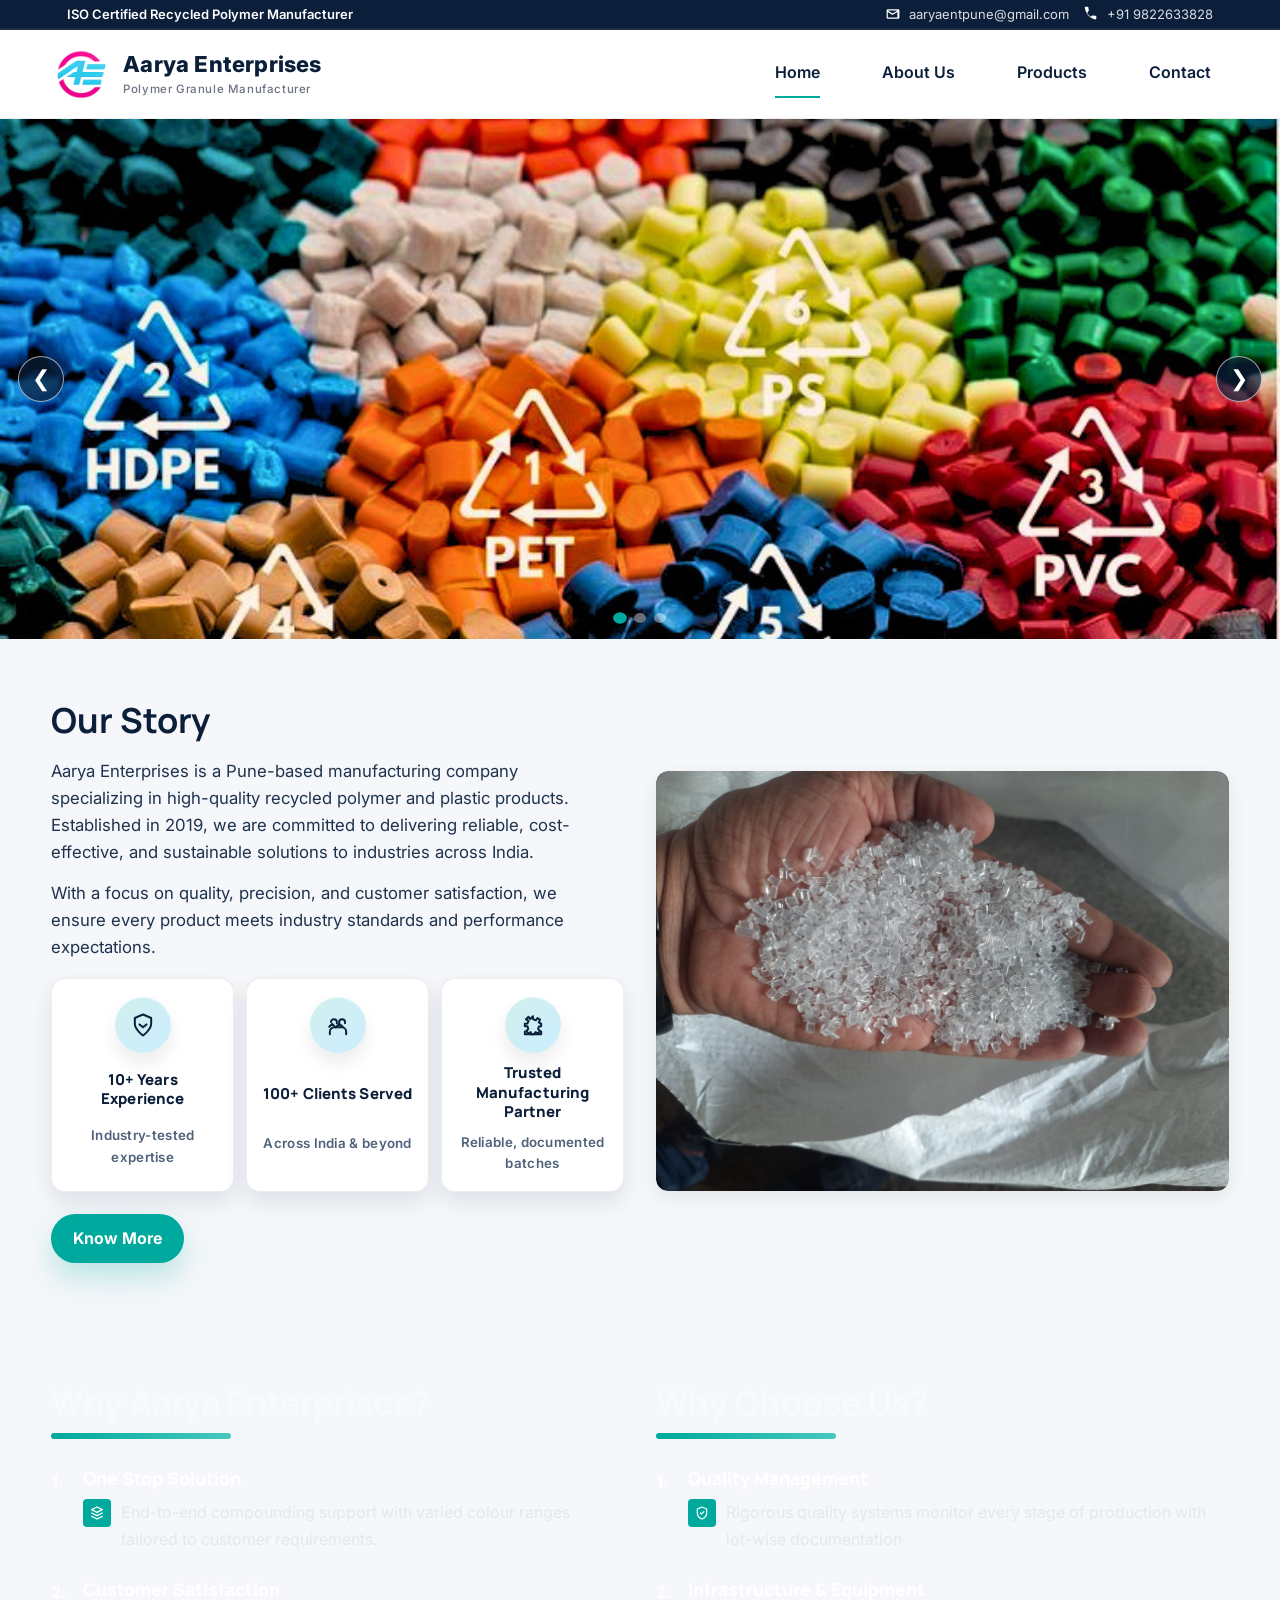
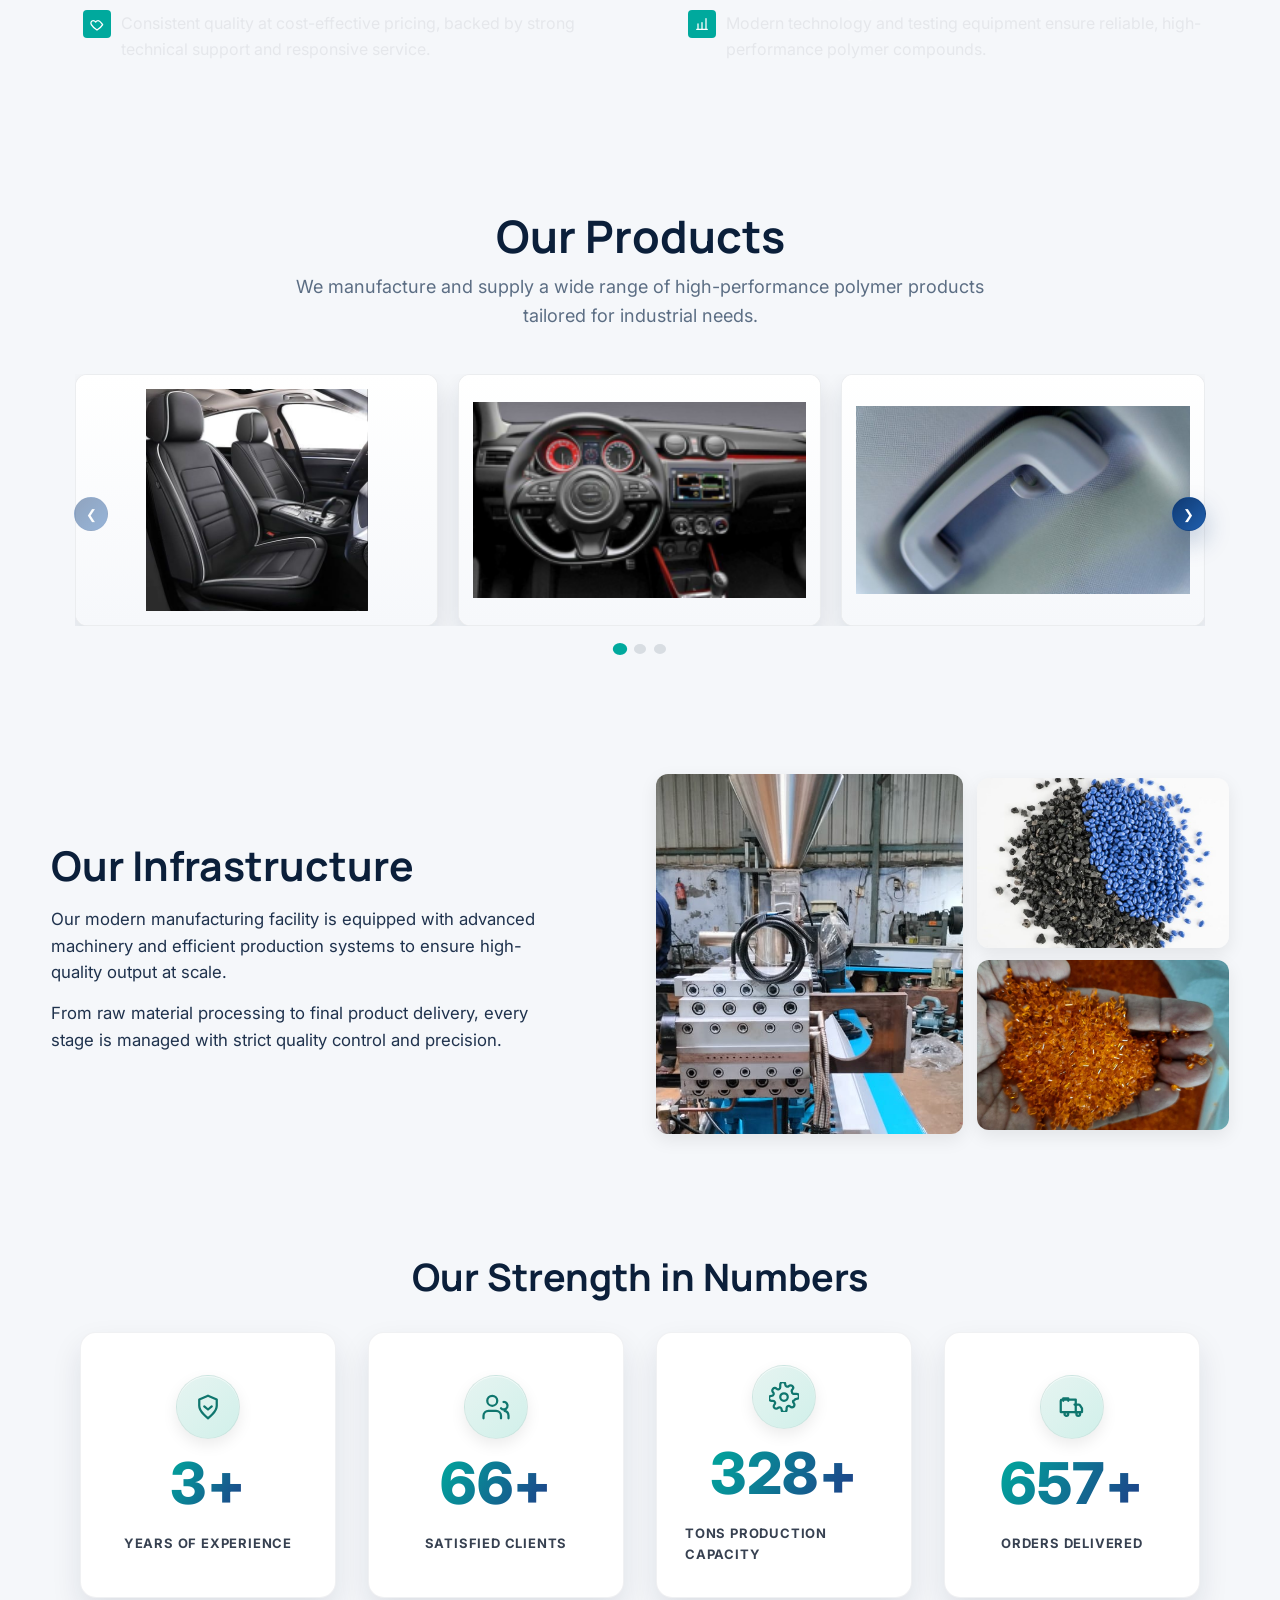
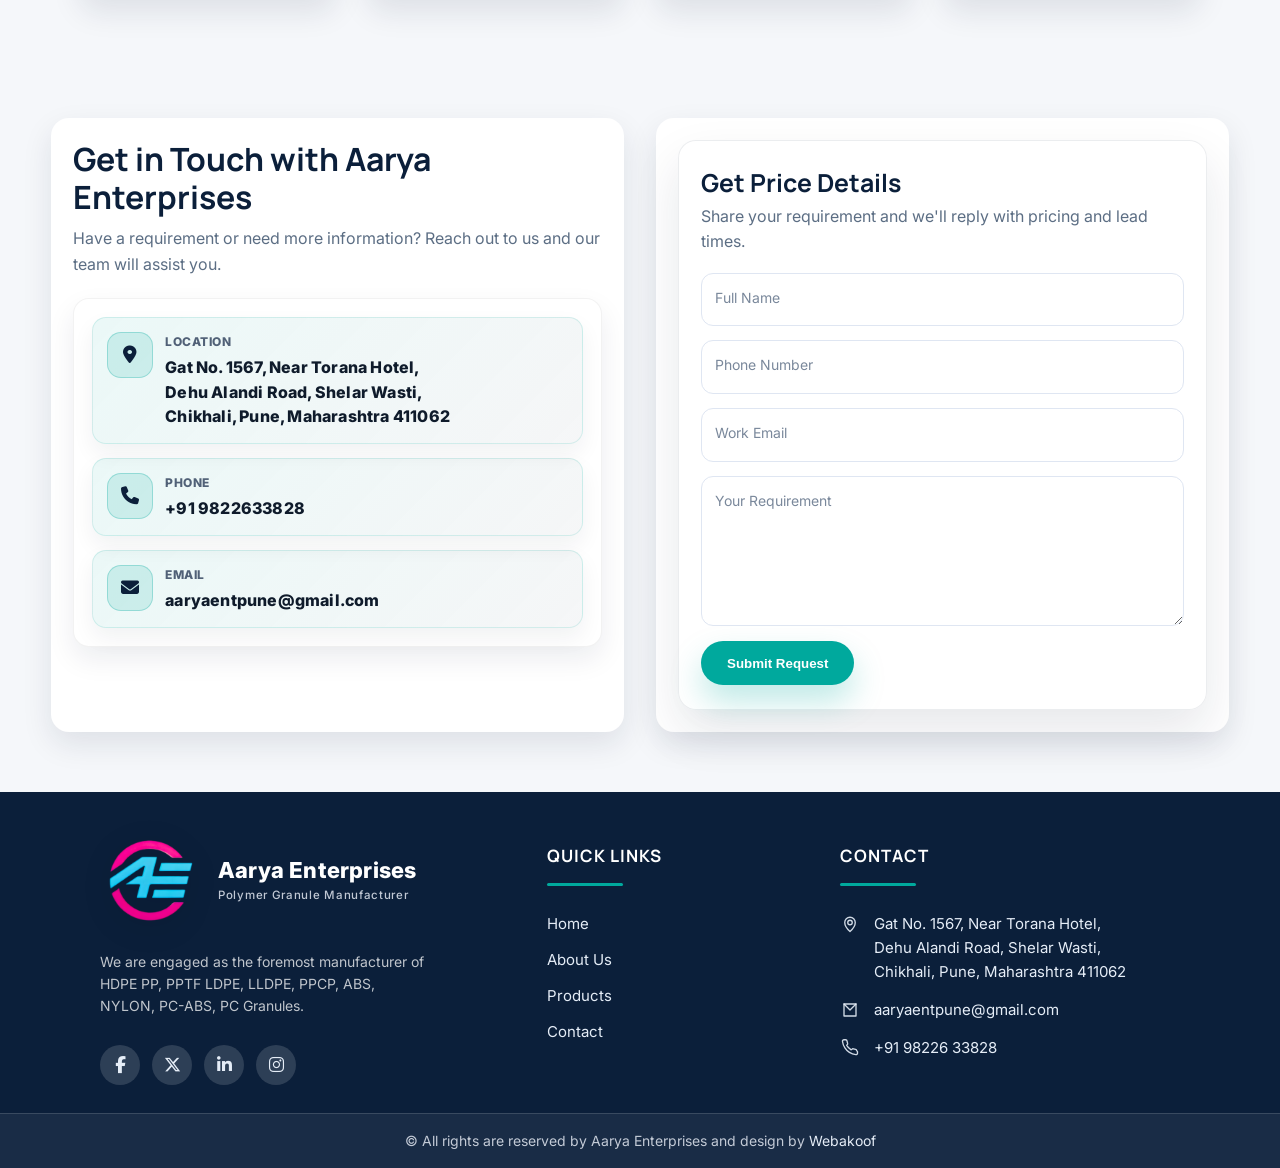
<file: index.html>
<!DOCTYPE html>
<html lang="en">



<head>


  <meta charset="UTF-8">
  <meta name="viewport" content="width=device-width, initial-scale=1.0">
  <meta name="description" content="Aarya Enterprises - Premium recycled polymer granules for global B2B manufacturing.">
  <title>Aarya Enterprises | Industrial Polymers</title>
  <link rel="icon" type="image/png" sizes="32x32" href="assets/logo/favicon.png">
  <link rel="shortcut icon" href="assets/logo/favicon.png">
  <link rel="preconnect" href="https://fonts.googleapis.com">
  <link rel="preconnect" href="https://fonts.gstatic.com" crossorigin>
  <link href="https://fonts.googleapis.com/css2?family=Inter:wght@400;500;600;700;800&family=Manrope:wght@500;600;700&display=swap" rel="stylesheet">
  <link rel="stylesheet" href="https://cdnjs.cloudflare.com/ajax/libs/font-awesome/6.5.1/css/all.min.css" crossorigin="anonymous" referrerpolicy="no-referrer" />
  <link rel="stylesheet" href="css/style.css">
  <link rel="stylesheet" href="css/responsive.css">
  
  
</head>


<body data-page="home">
  <div id="site-header"></div>

  <main>
    <section class="hero hero-slider slider" aria-label="Aarya Enterprises banner slider">
      <div class="slider-track">
        <div class="slide hero-slide">
          <img src="assets/herobanners/Banner1.svg" alt="Aarya Enterprises industrial polymer banner 1">
        </div>
        <div class="slide hero-slide">
          <img src="assets/herobanners/Banner2.svg" alt="Aarya Enterprises industrial polymer banner 2">
        </div>
        <div class="slide hero-slide">
          <img src="assets/herobanners/Banner3.svg" alt="Aarya Enterprises industrial polymer banner 3">
        </div>
      </div>
      <button class="slider-prev" aria-label="Previous slide">&#10094;</button>
      <button class="slider-next" aria-label="Next slide">&#10095;</button>
      <div class="slider-dots" aria-label="Slider pagination"></div>
    </section>

    <section class="section reveal about-section">
      <div class="container">
        <div class="about-section-content">
          <div class="about-left reveal delay-1">
            <h2>Our Story</h2>
            <p>Aarya Enterprises is a Pune-based manufacturing company specializing in high-quality recycled polymer and plastic products. Established in 2019, we are committed to delivering reliable, cost-effective, and sustainable solutions to industries across India.</p>
            <p>With a focus on quality, precision, and customer satisfaction, we ensure every product meets industry standards and performance expectations.</p>
            <div class="about-highlights">
              <div class="about-highlight">
                <div class="highlight-icon-wrap experience" aria-hidden="true">
                  <svg viewBox="0 0 24 24" fill="none" stroke="currentColor" stroke-width="1.7" stroke-linecap="round" stroke-linejoin="round">
                    <path d="M12 3 5 6v5c0 5 7 10 7 10s7-5 7-10V6l-7-3Z" />
                    <path d="M9 11.5 12 14l3-2.5" />
                  </svg>
                </div>
                <h4>10+ Years Experience</h4>
                <small>Industry-tested expertise</small>
              </div>
              <div class="about-highlight">
                <div class="highlight-icon-wrap clients" aria-hidden="true">
                  <svg viewBox="0 0 24 24" fill="none" stroke="currentColor" stroke-width="1.7" stroke-linecap="round" stroke-linejoin="round">
                    <path d="M4.5 13.5 7 11l3 3 3-3 3 2.5" />
                    <path d="M6 9.5a2.5 2.5 0 1 1 5 0v1M13 10.5v-1a2.5 2.5 0 1 1 5 0v1" />
                    <path d="M5 20v-2.2a3.8 3.8 0 0 1 3.8-3.8h6.4A3.8 3.8 0 0 1 19 17.8V20" />
                  </svg>
                </div>
                <h4>100+ Clients Served</h4>
                <small>Across India & beyond</small>
              </div>
              <div class="about-highlight">
                <div class="highlight-icon-wrap manufacturing" aria-hidden="true">
                  <svg viewBox="0 0 24 24" fill="none" stroke="currentColor" stroke-width="1.7" stroke-linecap="round" stroke-linejoin="round">
                    <path d="M12 4.5V7l2.4 1 1.4-1.9 2.2 1.3-1 2.3L19 11v2l-2 .3-.6 2.2 1.6 1.6-1.6 2-2.1-1-1.5 1.8h-2.4L10 18.1l-2.1 1-1.6-2 1.6-1.6L7.3 13 5 13v-2l2.2-.3 1-2.3L6 7.1 8.2 5l1.4 1.9L12 4.5Z" />
                    <path d="M5 17.5V20h14v-2.5" />
                  </svg>
                </div>
                <h4>Trusted Manufacturing Partner</h4>
                <small>Reliable, documented batches</small>
              </div>
            </div>
            <a class="btn btn-primary" href="about.html"> Know More</a>
          </div>
          <div class="about-right reveal delay-2">
            <div class="about-media">
              <img src="assets/home images/1.jpeg" alt="Aarya Enterprises facility">
            </div>
          </div>
        </div>
      </div>
    </section>

    <section class="section reveal reasons-section">
      <div class="container reasons-grid">
        <div class="reason-block">
          <h2>Why Aarya Enterprises?</h2>
          <div class="reason-underline"></div>
          <ol class="reason-list">
            <li>
              <h3>One Stop Solution</h3>
              <p><span class="reason-icon" aria-hidden="true">
                <svg viewBox="0 0 24 24" fill="none" stroke="currentColor" stroke-width="1.9" stroke-linecap="round" stroke-linejoin="round">
                  <path d="M12 3 4 7l8 4 8-4-8-4Z" />
                  <path d="m4 12 8 4 8-4" />
                  <path d="m4 17 8 4 8-4" />
                </svg>
              </span> End-to-end compounding support with varied colour ranges tailored to customer requirements.</p>
            </li>
            <li>
              <h3>Customer Satisfaction</h3>
              <p><span class="reason-icon" aria-hidden="true">
                <svg viewBox="0 0 24 24" fill="none" stroke="currentColor" stroke-width="1.9" stroke-linecap="round" stroke-linejoin="round">
                  <path d="M12 21s-6.5-4.35-8.5-8.04C2 10.2 3.2 7 6.38 7c1.8 0 2.96.97 3.62 2.08C10.66 7.97 11.82 7 13.62 7 16.8 7 18 10.2 20.5 12.96 18.5 16.65 12 21 12 21Z" />
                </svg>
              </span> Consistent quality at cost-effective pricing, backed by strong technical support and responsive service.</p>
            </li>
          </ol>
        </div>
        <div class="reason-block">
          <h2>Why Choose Us?</h2>
          <div class="reason-underline"></div>
          <ol class="reason-list">
            <li>
              <h3>Quality Management</h3>
              <p><span class="reason-icon" aria-hidden="true">
                <svg viewBox="0 0 24 24" fill="none" stroke="currentColor" stroke-width="1.9" stroke-linecap="round" stroke-linejoin="round">
                  <path d="M12 3 5 6v6c0 5 3.4 7.74 7 9 3.6-1.26 7-4 7-9V6l-7-3Z" />
                  <path d="m9.5 12 1.7 1.7L14.8 10" />
                </svg>
              </span> Rigorous quality systems monitor every stage of production with lot-wise documentation.</p>
            </li>
            <li>
              <h3>Infrastructure & Equipment</h3>
              <p><span class="reason-icon" aria-hidden="true">
                <svg viewBox="0 0 24 24" fill="none" stroke="currentColor" stroke-width="1.9" stroke-linecap="round" stroke-linejoin="round">
                  <path d="M6 20v-8" />
                  <path d="M12 20V10" />
                  <path d="M18 20V4" />
                  <path d="M4 20h16" />
                </svg>
              </span> Modern technology and testing equipment ensure reliable, high-performance polymer compounds.</p>
            </li>
          </ol>
        </div>
      </div>
    </section>

    <!-- PRODUCTS SECTION -->
    <section class="section reveal products-section">
      <div class="container">
        <div class="section-head">
          <h2>Our Products</h2>
          <p class="lead">We manufacture and supply a wide range of high-performance polymer products tailored for industrial needs.</p>
        </div>
        <div class="products-carousel">
          <button class="products-nav products-prev" aria-label="Previous products">&#10094;</button>
          <div class="products-viewport">
            <div class="products-track">
              <article class="product-card">
                <img src="assets/products home/1.jpg" >
              </article>
              <article class="product-card">
                <img src="assets/products home/2.png" >
              </article>
              <article class="product-card">
                <img src="assets/products home/3.jpg" >
              </article>
              <article class="product-card">
                <img src="assets/products home/4.jpg" >
              </article>
              <article class="product-card">
                <img src="assets/products home/5.jpg" >
              </article>
              <article class="product-card product-card-contain">
                <img src="assets/products home/6.jpg">
              </article>
              <article class="product-card product-card-contain">
                <img src="assets/products home/7.jpg" >
              </article>
            </div>
          </div>
          <button class="products-nav products-next" aria-label="Next products">&#10095;</button>
          <div class="products-dots"></div>
        </div>
      </div>
    </section>


        <!-- INFRASTRUCTURE SECTION -->
    <section class="section reveal infrastructure-section">
      <div class="container infrastructure-wrapper">
        <div class="infrastructure-left">
          <!-- <span class="infra-label">Our Infrastructure</span> -->
          <h2>Our Infrastructure</h2>
          <p>Our modern manufacturing facility is equipped with advanced machinery and efficient production systems to ensure high-quality output at scale.</p>
          <p>From raw material processing to final product delivery, every stage is managed with strict quality control and precision.</p>
        </div>
        <div class="infrastructure-right">
          <div class="infrastructure-images">
            <div class="infra-large">
              <img src="assets/home images/2.jpeg" alt="Factory machinery">
            </div>
            <div class="infra-stack">
              <img src="assets/home images/3.jpg" alt="Production line">
              <img src="assets/home images/4.jpeg" alt="Quality control lab">
            </div>
          </div>
        </div>
      </div>
    </section>


  <!-- STATS / ACHIEVEMENTS SECTION -->
    <section class="section reveal stats-section">
      <div class="container">
        <div class="section-head">
          <h2>Our Strength in Numbers</h2>
        </div>
        <div class="stats-grid">
          <div class="stat-item">
            <span class="stat-icon" aria-hidden="true">
              <svg viewBox="0 0 24 24" fill="none" stroke="currentColor" stroke-width="1.8" stroke-linecap="round" stroke-linejoin="round">
                <path d="M12 3 5 6v5c0 5 7 10 7 10s7-5 7-10V6l-7-3Z" />
                <path d="M9 11.5 12 14l3-2.5" />
              </svg>
            </span>
            <div class="stat-number" data-target="5" data-suffix="+">0+</div>
            <div class="stat-label">Years of Experience</div>
          </div>
          <div class="stat-item">
            <span class="stat-icon" aria-hidden="true">
              <svg viewBox="0 0 24 24" fill="none" stroke="currentColor" stroke-width="1.8" stroke-linecap="round" stroke-linejoin="round">
                <path d="M16 21v-2a4 4 0 0 0-4-4H6a4 4 0 0 0-4 4v2" />
                <circle cx="9" cy="7" r="4" />
                <path d="M18 8a3 3 0 1 1-2 5" />
                <path d="M22 21v-2a4 4 0 0 0-3-3.87" />
              </svg>
            </span>
            <div class="stat-number" data-target="100" data-suffix="+">0+</div>
            <div class="stat-label">Satisfied Clients</div>
          </div>
          <div class="stat-item">
            <span class="stat-icon" aria-hidden="true">
              <svg viewBox="0 0 24 24" fill="none" stroke="currentColor" stroke-width="1.8" stroke-linecap="round" stroke-linejoin="round">
                <circle cx="12" cy="12" r="3" />
                <path d="M19.4 15a1.65 1.65 0 0 0 .33 1.82l.06.06a2 2 0 1 1-2.83 2.83l-.06-.06a1.65 1.65 0 0 0-1.82-.33 1.65 1.65 0 0 0-1 1.51V22a2 2 0 0 1-4 0v-.09a1.65 1.65 0 0 0-1-1.51 1.65 1.65 0 0 0-1.82.33l-.06.06a2 2 0 1 1-2.83-2.83l.06-.06a1.65 1.65 0 0 0 .33-1.82 1.65 1.65 0 0 0-1.51-1H2a2 2 0 0 1 0-4h.09a1.65 1.65 0 0 0 1.51-1 1.65 1.65 0 0 0-.33-1.82l-.06-.06a2 2 0 1 1 2.83-2.83l.06.06a1.65 1.65 0 0 0 1.82.33H8a1.65 1.65 0 0 0 1-1.51V2a2 2 0 1 1 4 0v.09a1.65 1.65 0 0 0 1 1.51 1.65 1.65 0 0 0 1.82-.33l.06-.06a2 2 0 1 1 2.83 2.83l-.06.06a1.65 1.65 0 0 0-.33 1.82V8c0 .69.44 1.3 1.09 1.51H22a2 2 0 0 1 0 4h-.09a1.65 1.65 0 0 0-1.51 1Z" />
              </svg>
            </span>
            <div class="stat-number" data-target="500" data-suffix="+">0+</div>
            <div class="stat-label">Tons Production Capacity</div>
          </div>
          <div class="stat-item">
            <span class="stat-icon" aria-hidden="true">
              <svg viewBox="0 0 24 24" fill="none" stroke="currentColor" stroke-width="1.8" stroke-linecap="round" stroke-linejoin="round">
                <path d="M3 16V7a1 1 0 0 1 1-1h11v10H3Z" />
                <path d="M14 10h3.4c.4 0 .7.2.9.5l1.7 2.6V16H14" />
                <circle cx="7.5" cy="17.5" r="1.5" />
                <circle cx="17" cy="17.5" r="1.5" />
                <path d="M5 7V5h4v2" />
              </svg>
            </span>
            <div class="stat-number" data-target="1000" data-suffix="+">0+</div>
            <div class="stat-label">Orders Delivered</div>
          </div>
        </div>
      </div>
    </section>
  

    <section class="section reveal contact-section">
      <div class="container contact-wrapper">
        <div class="contact-left">
          <h2>Get in Touch with Aarya Enterprises</h2>
          <p>Have a requirement or need more information? Reach out to us and our team will assist you.</p>
          <div class="contact-card">
            <div class="contact-item">
              <span class="contact-icon" aria-hidden="true"><i class="fas fa-location-dot"></i></span>
              <div class="contact-text-block">
                <span class="contact-label">Location</span>
                <span class="contact-text">Gat No. 1567, Near Torana Hotel,<br>Dehu Alandi Road, Shelar Wasti,<br>Chikhali, Pune, Maharashtra 411062</span>
              </div>
            </div>
            <div class="contact-item">
              <span class="contact-icon" aria-hidden="true"><i class="fas fa-phone"></i></span>
              <div class="contact-text-block">
                <span class="contact-label">Phone</span>
                <a class="contact-text" href="tel:+919822633828">+91 9822633828</a>
              </div>
            </div>
            <div class="contact-item">
              <span class="contact-icon" aria-hidden="true"><i class="fas fa-envelope"></i></span>
              <div class="contact-text-block">
                <span class="contact-label">Email</span>
                <a class="contact-text" href="mailto:aaryaentpune@gmail.com">aaryaentpune@gmail.com</a>
              </div>
            </div>
          </div>
        </div>
        <div class="contact-right">
          <form class="contact-form contact-form-pro" id="contact-form" action="" method="post" novalidate>
            <div class="form-head">
              <h3>Get Price Details</h3>
              <p class="form-subtext">Share your requirement and we'll reply with pricing and lead times.</p>
            </div>
            <div class="form-grid form-grid-compact">
              <div class="form-field floating">
                <input type="text" id="name" name="name" placeholder=" " required>
                <label for="name">Full Name</label>
              </div>
              <div class="form-field floating">
                <input type="tel" id="phone" name="phone" placeholder=" " required>
                <label for="phone">Phone Number</label>
              </div>
              <div class="form-field floating">
                <input type="email" id="email" name="email" placeholder=" ">
                <label for="email">Work Email</label>
              </div>
              <div class="form-field floating textarea-field">
                <textarea id="message" name="message" rows="4" placeholder=" " required></textarea>
                <label for="message">Your Requirement</label>
              </div>
            </div>
            <div class="form-actions">
              <button type="submit" class="btn btn-primary">Submit Request</button>
              <span class="form-status"></span>
            </div>
          </form>
        </div>
      </div>
    </section>

    
  </main>

  <div class="fab-stack" aria-label="Quick actions">
    <button class="fab-btn back-to-top" aria-label="Back to top">
      <span aria-hidden="true">&#8593;</span>
    </button>
  </div>

  <!-- WhatsApp chat button -->
  <a class="wa-fab"
     href="https://wa.me/919822633828?text=Hello%2C%20I%20am%20interested%20in%20your%20services"
     target="_blank"
     rel="noopener"
     aria-label="Chat with us on WhatsApp"
     data-tooltip="Chat with us">
    <i class="fa-brands fa-whatsapp" aria-hidden="true"></i>
  </a>

  <div id="site-footer"></div>
  <script src="js/script.js"></script>
</body>
</html>
</file>
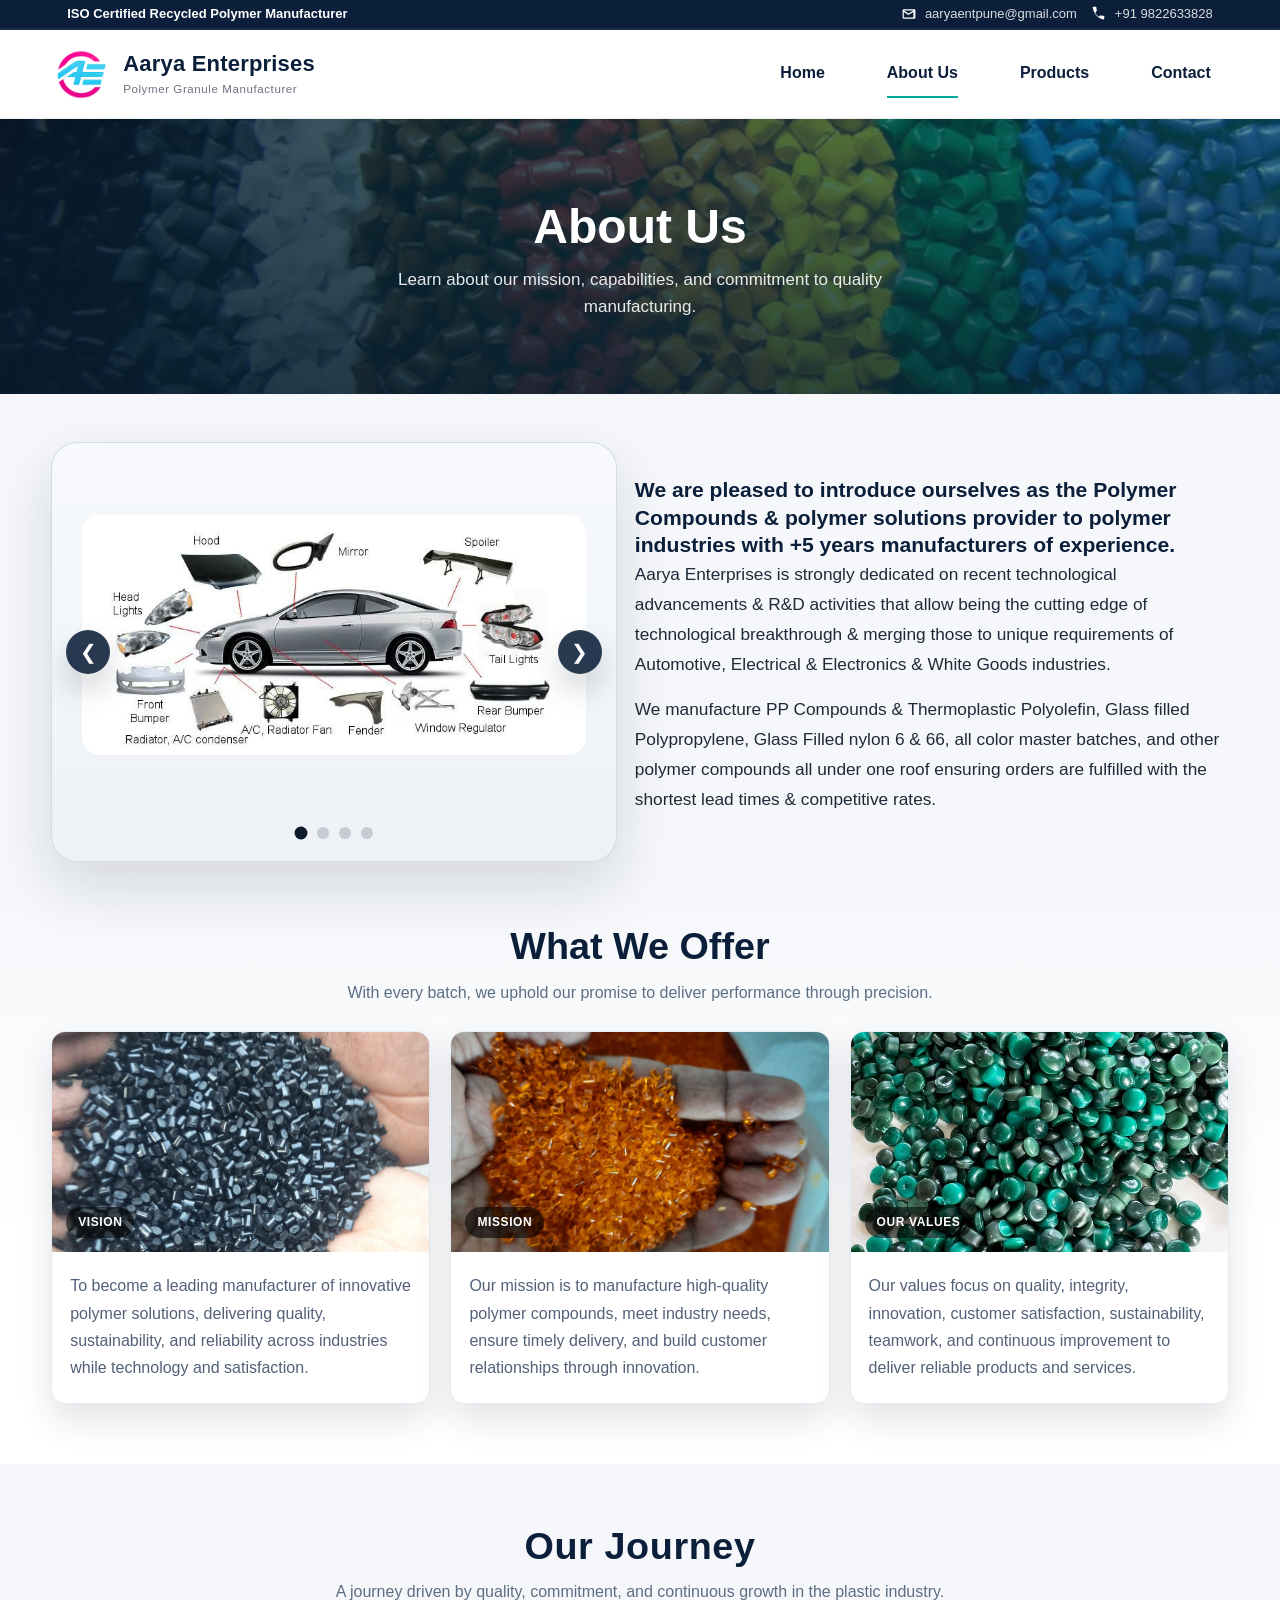
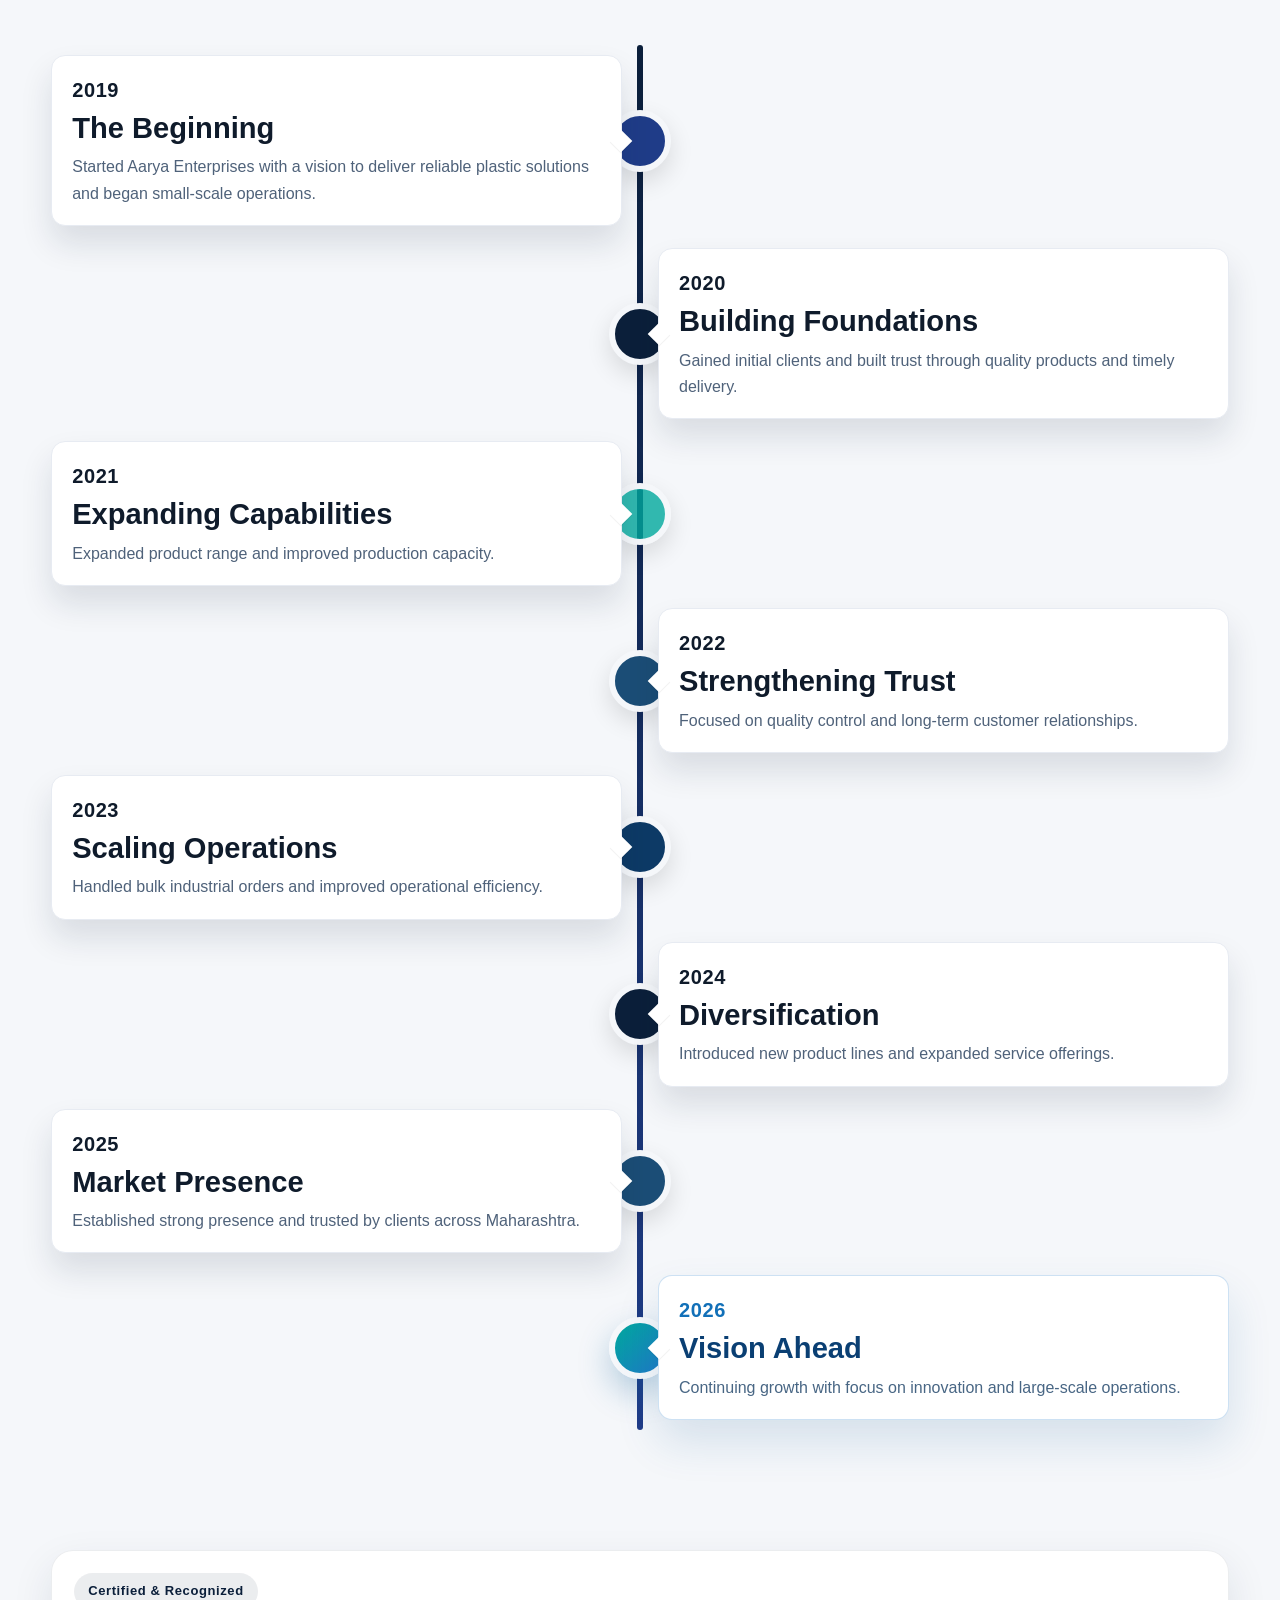
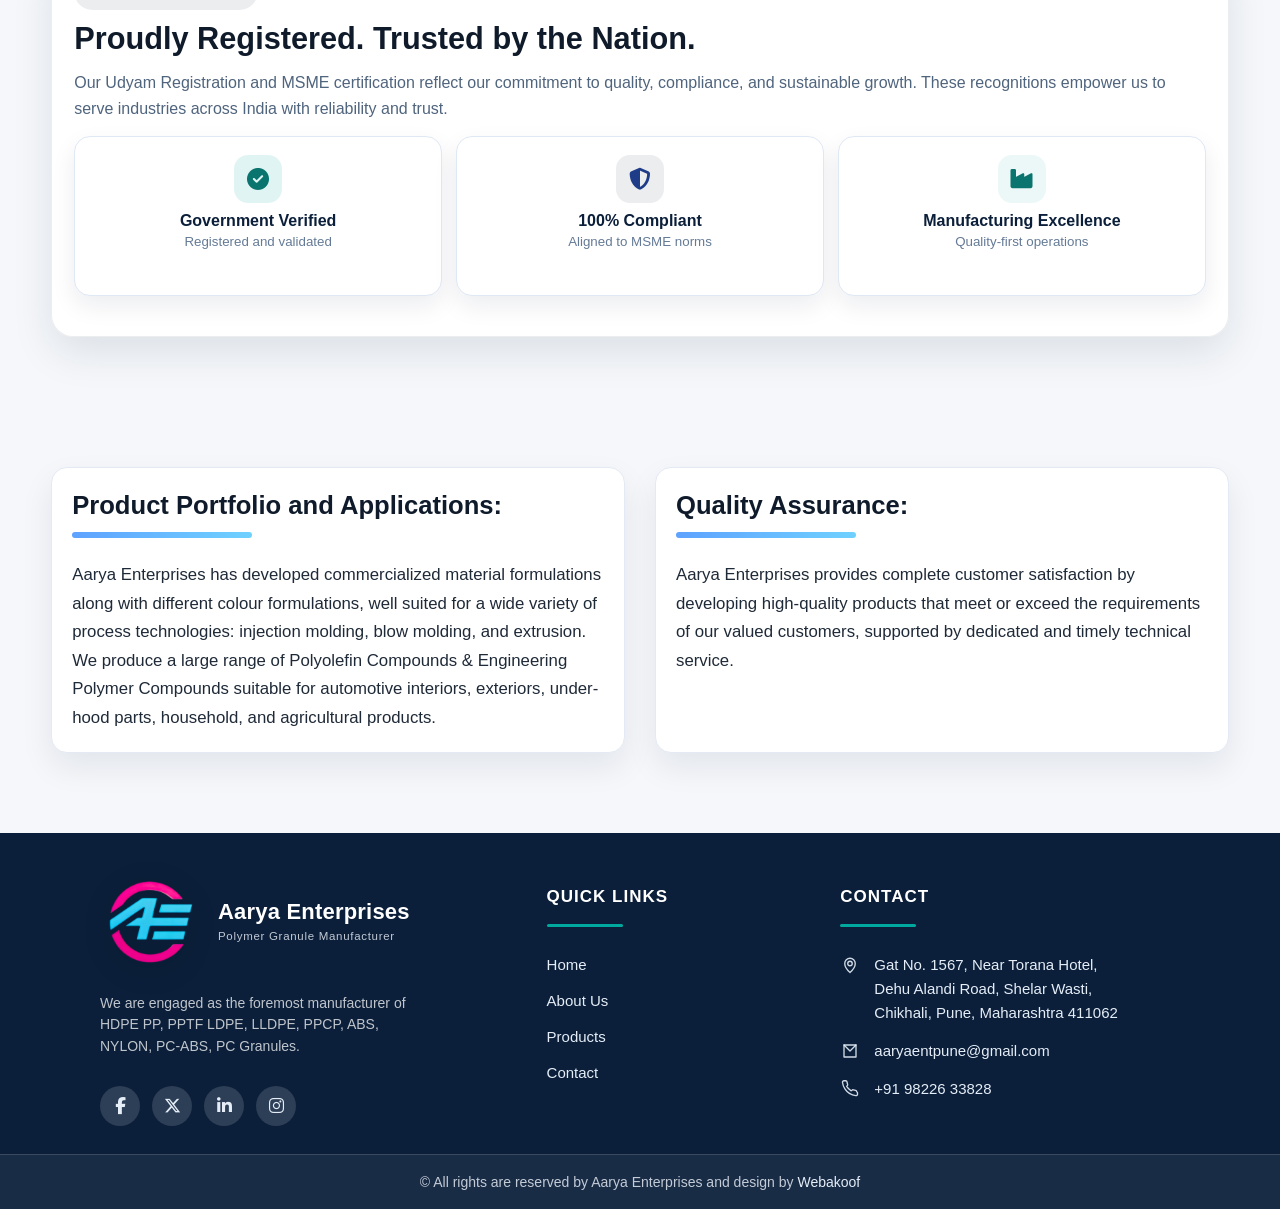
<file: about.html>
﻿
<!DOCTYPE html>
<html lang="en">
<head>
  <meta charset="UTF-8">
  <meta name="viewport" content="width=device-width, initial-scale=1.0">
  <title>About Aarya Enterprises</title>
  <link rel="icon" type="image/png" sizes="32x32" href="assets/logo/favicon.png">
  <link rel="shortcut icon" href="assets/logo/favicon.png">
  <link rel="stylesheet" href="https://cdnjs.cloudflare.com/ajax/libs/font-awesome/6.5.0/css/all.min.css" crossorigin="anonymous" referrerpolicy="no-referrer" />
  <link rel="stylesheet" href="css/style.css">
  <link rel="stylesheet" href="css/responsive.css">
</head>
<body data-page="about">
  <div id="site-header"></div>

  <main>
    <section class="page-hero-section page-banner page-banner-centered">
      <div class="container">
        <h1>About Us</h1>
        <p class="banner-subtext">Learn about our mission, capabilities, and commitment to quality manufacturing.</p>
      </div>
    </section>

    <section class="section reveal intro-hero">
      <div class="container intro-hero-grid">
        <div class="intro-hero-media">
          <div class="intro-slider slider" aria-label="Product gallery">
            <div class="slider-track">
              <div class="slide">
                <img src="assets/about images/01.jpg" alt="Automotive dashboard made with polymer components">
              </div>
              <div class="slide">
                <img src="assets/about images/1.jpg" alt="Plastic door interior panel">
              </div>
              <div class="slide">
                <img src="assets/about images/2.jpg" alt="Side mirror housing made with polymer">
              </div>
              <div class="slide">
                <img src="assets/about images/dashboard.jpg" alt="Automotive dashboard assembly detail">
              </div>
            </div>
            <button class="slider-prev" aria-label="Previous image"><span aria-hidden="true">&#10094;</span></button>
            <button class="slider-next" aria-label="Next image"><span aria-hidden="true">&#10095;</span></button>
            <div class="slider-dots" aria-label="Slide indicators"></div>
          </div>
        </div>
        <div class="intro-hero-copy">
          <h4>We are pleased to introduce ourselves as the Polymer Compounds &amp; polymer solutions provider to polymer industries with +5 years manufacturers of experience.</h4>
          <p>Aarya Enterprises is strongly dedicated on recent technological advancements &amp; R&amp;D activities that allow being the cutting edge of technological breakthrough &amp; merging those to unique requirements of Automotive, Electrical &amp; Electronics &amp; White Goods industries.</p>
          <p>We manufacture PP Compounds &amp; Thermoplastic Polyolefin, Glass filled Polypropylene, Glass Filled nylon 6 &amp; 66, all color master batches, and other polymer compounds all under one roof ensuring orders are fulfilled with the shortest lead times &amp; competitive rates.</p>
        </div>
      </div>
    </section>

    <section class="section reveal vision-mission-section">
      <div class="container">
        <div class="section-head left">
          <h2>What We Offer</h2>
          <p class="lead">With every batch, we uphold our promise to deliver performance through precision.</p>
        </div>
        <div class="vm-grid">
          <article class="vm-card">
            <div class="vm-media">
              <img src="assets/about images/p1.jpeg" alt="Vision">
              <span class="vm-label">Vision</span>
            </div>
          <div class="vm-body">
            <p>To become a leading manufacturer of innovative polymer solutions, delivering quality, sustainability, and reliability across industries while technology and satisfaction.</p>
          </div>
        </article>
        <article class="vm-card">
          <div class="vm-media">
            <img src="assets/about images/p2.jpeg" alt="Mission">
            <span class="vm-label">Mission</span>
          </div>
          <div class="vm-body">
            <p>Our mission is to manufacture high-quality polymer compounds, meet industry needs, ensure timely delivery, and build customer relationships through innovation.</p>
          </div>
        </article>
        <article class="vm-card">
          <div class="vm-media">
            <img src="assets/about images/p3.jpg" alt="Values">
            <span class="vm-label">Our Values</span>
          </div>
          <div class="vm-body">
            <p>Our values focus on quality, integrity, innovation, customer satisfaction, sustainability, teamwork, and continuous improvement to deliver reliable products and services.</p>
          </div>
        </article>
        </div>
      </div>
    </section>

    <section class="section reveal journey-section">
      <div class="container">
        <div class="section-head">
          <h2>Our Journey</h2>
          <p class="lead">A journey driven by quality, commitment, and continuous growth in the plastic industry.</p>
        </div>
        <div class="journey-timeline">
          <div class="journey-line"></div>

          <div class="journey-item">
            <span class="journey-dot"></span>
            <div class="journey-card">
              <div class="journey-year">2019</div>
              <h3>The Beginning</h3>
              <p>Started Aarya Enterprises with a vision to deliver reliable plastic solutions and began small-scale operations.</p>
            </div>
          </div>

          <div class="journey-item">
            <span class="journey-dot"></span>
            <div class="journey-card">
              <div class="journey-year">2020</div>
              <h3>Building Foundations</h3>
              <p>Gained initial clients and built trust through quality products and timely delivery.</p>
            </div>
          </div>

          <div class="journey-item">
            <span class="journey-dot"></span>
            <div class="journey-card">
              <div class="journey-year">2021</div>
              <h3>Expanding Capabilities</h3>
              <p>Expanded product range and improved production capacity.</p>
            </div>
          </div>

          <div class="journey-item">
            <span class="journey-dot"></span>
            <div class="journey-card">
              <div class="journey-year">2022</div>
              <h3>Strengthening Trust</h3>
              <p>Focused on quality control and long-term customer relationships.</p>
            </div>
          </div>

          <div class="journey-item">
            <span class="journey-dot"></span>
            <div class="journey-card">
              <div class="journey-year">2023</div>
              <h3>Scaling Operations</h3>
              <p>Handled bulk industrial orders and improved operational efficiency.</p>
            </div>
          </div>

          <div class="journey-item">
            <span class="journey-dot"></span>
            <div class="journey-card">
              <div class="journey-year">2024</div>
              <h3>Diversification</h3>
              <p>Introduced new product lines and expanded service offerings.</p>
            </div>
          </div>

          <div class="journey-item">
            <span class="journey-dot"></span>
            <div class="journey-card">
              <div class="journey-year">2025</div>
              <h3>Market Presence</h3>
              <p>Established strong presence and trusted by clients across Maharashtra.</p>
            </div>
          </div>

          <div class="journey-item journey-item-future">
            <span class="journey-dot"></span>
            <div class="journey-card">
              <div class="journey-year">2026</div>
              <h3>Vision Ahead</h3>
              <p>Continuing growth with focus on innovation and large-scale operations.</p>
            </div>
          </div>
        </div>
      </div>
    </section>


    <section class="section reveal certifications-section">
      <div class="container">
        <div class="cert-main cert-single">
          <div class="cert-main-copy">
            <span class="pill-tag info">Certified &amp; Recognized</span>
            <h3>Proudly Registered. Trusted by the Nation.</h3>
            <p>Our Udyam Registration and MSME certification reflect our commitment to quality, compliance, and sustainable growth. These recognitions empower us to serve industries across India with reliability and trust.</p>
            <div class="cert-highlight-grid">
              <div class="cert-highlight">
                <div class="cert-icon-wrap green" aria-hidden="true"><i class="fas fa-check-circle"></i></div>
                <div>
                  <h4>Government Verified</h4>
                  <small>Registered and validated</small>
                </div>
              </div>
              <div class="cert-highlight">
                <div class="cert-icon-wrap blue" aria-hidden="true"><i class="fas fa-shield-halved"></i></div>
                <div>
                  <h4>100% Compliant</h4>
                  <small>Aligned to MSME norms</small>
                </div>
              </div>
              <div class="cert-highlight">
                <div class="cert-icon-wrap amber" aria-hidden="true"><i class="fas fa-industry"></i></div>
                <div>
                  <h4>Manufacturing Excellence</h4>
                  <small>Quality-first operations</small>
                </div>
              </div>
            </div>
          </div>
        </div>
      </div>
    </section>

    <section class="section reveal pq-section">
      <div class="container pq-grid">
        <article class="pq-card">
          <h3>Product Portfolio and Applications:</h3>
          <span class="pq-bar"></span>
          <p>Aarya Enterprises has developed commercialized material formulations along with different colour formulations, well suited for a wide variety of process technologies: injection molding, blow molding, and extrusion. We produce a large range of Polyolefin Compounds &amp; Engineering Polymer Compounds suitable for automotive interiors, exteriors, under-hood parts, household, and agricultural products.</p>
        </article>
        <article class="pq-card">
          <h3>Quality Assurance:</h3>
          <span class="pq-bar"></span>
          <p>Aarya Enterprises provides complete customer satisfaction by developing high-quality products that meet or exceed the requirements of our valued customers, supported by dedicated and timely technical service.</p>
        </article>
      </div>
  </section>
</main>

  <div id="site-footer"></div>
  <div class="fab-stack" aria-label="Quick actions">
    <button class="fab-btn back-to-top" aria-label="Back to top">
      <span aria-hidden="true">&#8593;</span>
    </button>
  </div>
  <a class="wa-fab"
     href="https://wa.me/919822633828?text=Hello%2C%20I%20am%20interested%20in%20your%20services"
     target="_blank"
     rel="noopener"
     aria-label="Chat with us on WhatsApp"
     data-tooltip="Chat with us">
    <i class="fa-brands fa-whatsapp" aria-hidden="true"></i>
  </a>

  <script src="js/script.js"></script>
</body>
</html>
</file>
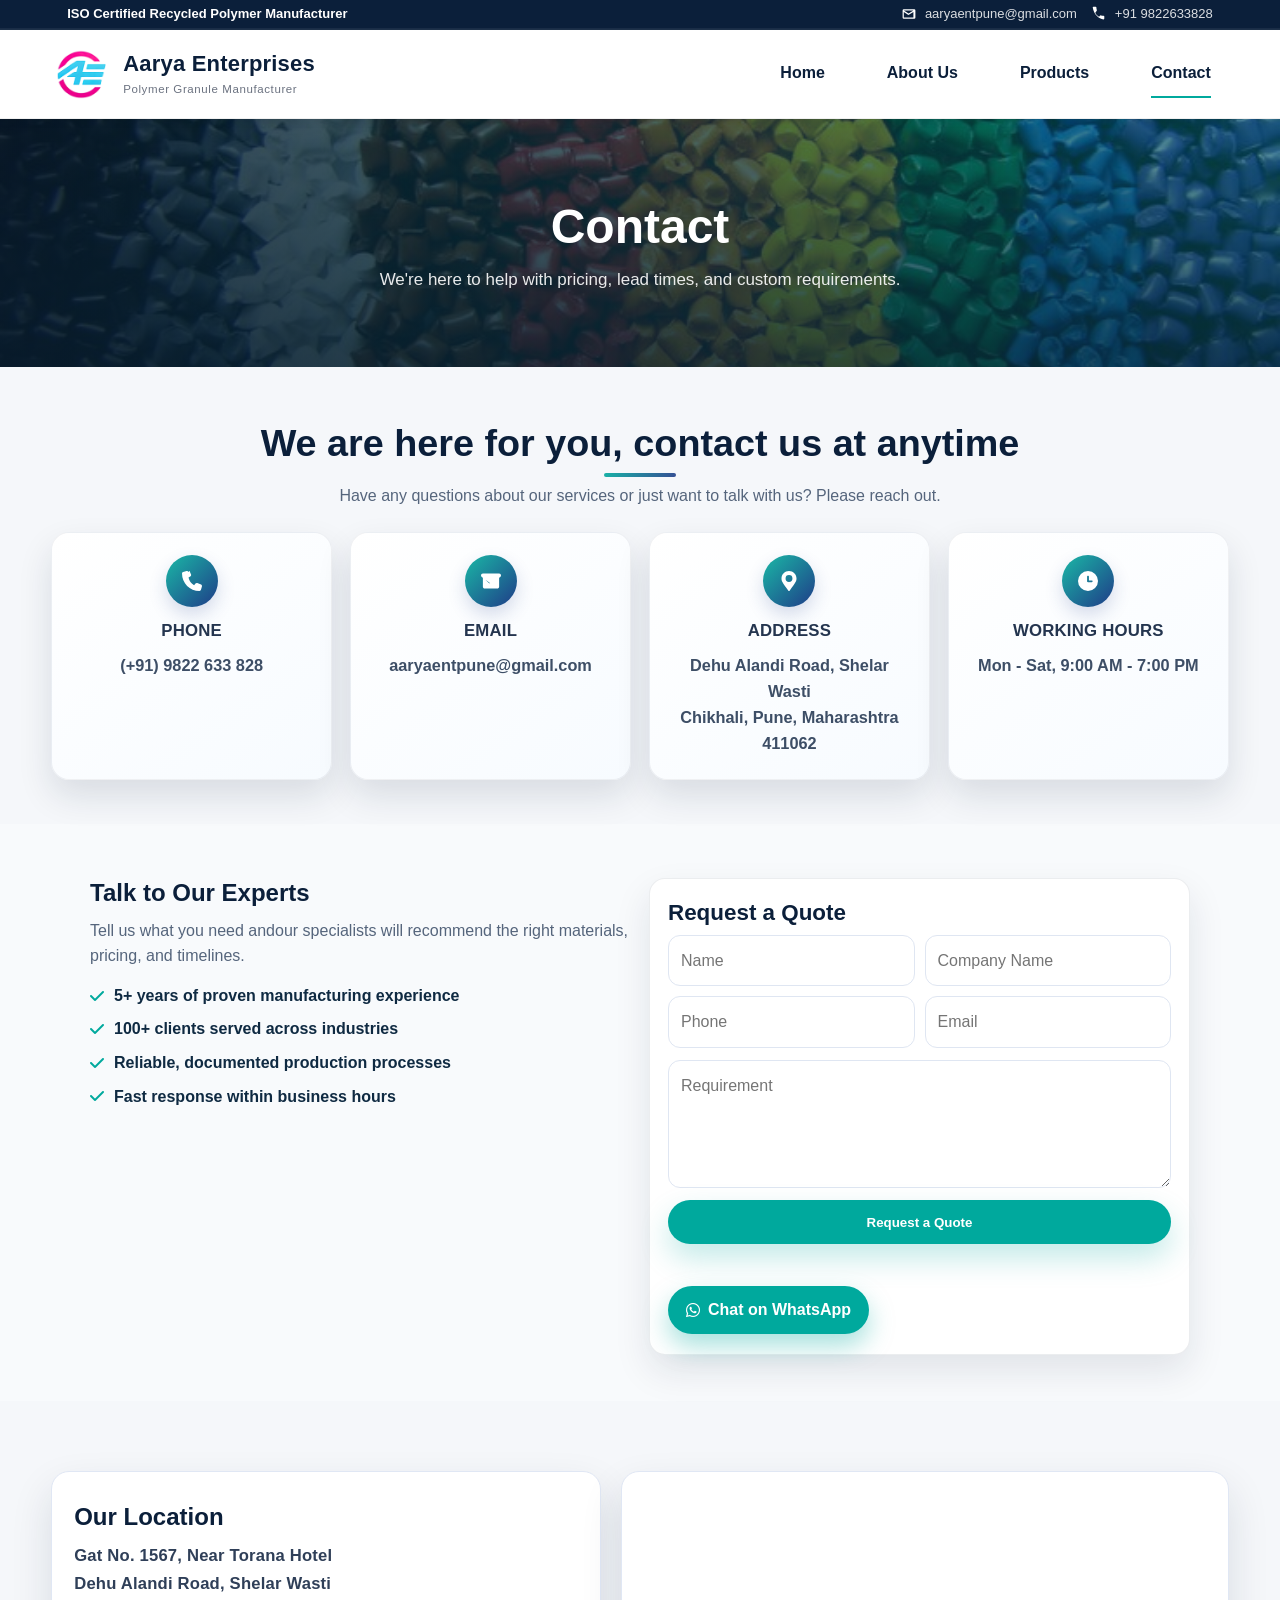
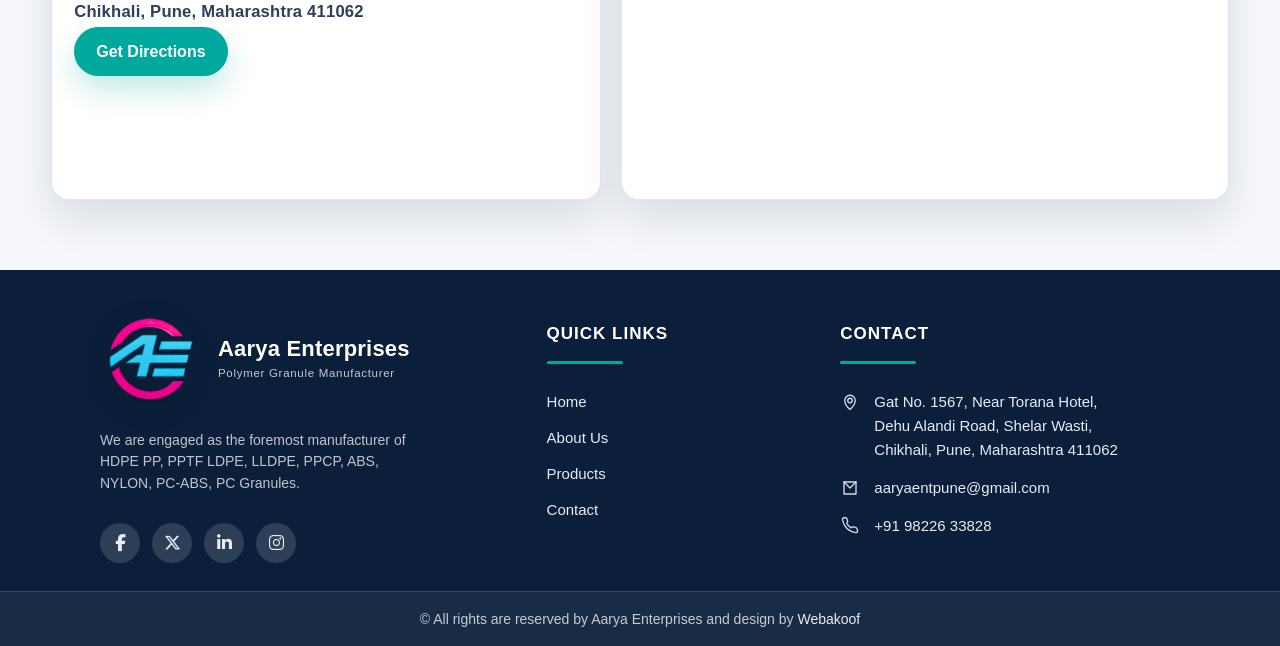
<file: contact.html>
<!DOCTYPE html>
<html lang="en">
<head>
  <meta charset="UTF-8">
  <meta name="viewport" content="width=device-width, initial-scale=1.0">
  <title>Contact Aarya Enterprises</title>
  <link rel="icon" type="image/png" sizes="32x32" href="assets/logo/favicon.png">
  <link rel="shortcut icon" href="assets/logo/favicon.png">
  <link rel="stylesheet" href="https://cdnjs.cloudflare.com/ajax/libs/font-awesome/6.5.0/css/all.min.css" crossorigin="anonymous" referrerpolicy="no-referrer" />
  <link rel="stylesheet" href="css/style.css">
  <link rel="stylesheet" href="css/responsive.css">
</head>
<body data-page="contact">
  <div id="site-header"></div>

  <main>
    <section class="page-hero-section page-banner page-banner-centered">
      <div class="container">
        <h1>Contact</h1>
        <p class="banner-subtext">We're here to help with pricing, lead times, and custom requirements.</p>
      </div>
    </section>

    <section class="section get-in-touch">
      <div class="container">
        <div class="section-head center">
          <h2>We are here for you, contact us at anytime</h2>
          <p class="section-subtitle">Have any questions about our services or just want to talk with us? Please reach out.</p>
        </div>
        <div class="git-grid">
          <article class="git-card">
            <div class="git-icon">
              <svg viewBox="0 0 512 512" aria-hidden="true" focusable="false">
                <path fill="currentColor" d="M164.9 24.6c-7.7-18.5-28-28-47.4-22.4l-88 24C11.5 30.6 0 46 0 64C0 311.5 200.5 512 448 512c18 0 33.4-11.5 37.8-29.5l24-88c5.6-19.4-3.9-39.7-22.4-47.4l-96-40c-16.3-6.8-35.2-2.1-46.4 11.6l-35.5 43.6C228.7 302 210 273.8 194.1 241.5c-11.4-23.3-20.5-47.7-27.3-72.8l52.6-35.1c13.7-9.2 18.4-28.1 11.6-44.4l-40-96z"/>
              </svg>
            </div>
            <h3>Phone</h3>
            <p class="git-detail"><a class="git-link" href="https://wa.me/919822633828?text=Hello%2C%20I%20am%20interested%20in%20your%20services" target="_blank" rel="noopener">(+91) 9822 633 828</a></p>
          </article>
          <article class="git-card">
            <div class="git-icon">
              <svg viewBox="0 0 512 512" aria-hidden="true" focusable="false">
                <path fill="currentColor" d="M48 64C21.5 64 0 85.5 0 112c0 15.1 7.1 29.3 19.2 38.4L236 313.8c11.4 8.6 28 8.6 39.4 0L492.8 150.4C504.9 141.3 512 127.1 512 112c0-26.5-21.5-48-48-48H48zm0 96v240c0 26.5 21.5 48 48 48h320c26.5 0 48-21.5 48-48V160l-188.2 142c-24.3 18.3-58.1 18.3-82.4 0L48 160z"/>
              </svg>
            </div>
            <h3>Email</h3>
            <p class="git-detail"><a class="git-link" href="mailto:aaryaentpune@gmail.com">aaryaentpune@gmail.com</a></p>
          </article>
          <article class="git-card">
            <div class="git-icon">
              <svg viewBox="0 0 384 512" aria-hidden="true" focusable="false">
                <path fill="currentColor" d="M192 0C86 0 0 86 0 192c0 77.4 27.6 99.6 172.3 310.3a24 24 0 0 0 39.4 0C356.4 291.6 384 269.4 384 192 384 86 298 0 192 0zm0 280a88 88 0 1 1 0-176 88 88 0 0 1 0 176z"/>
              </svg>
            </div>
            <h3>Address</h3>
            <p class="git-detail address"><a class="git-link" href="https://maps.google.com/?q=DEHU%20ALANDI%20ROAD,%20SHELAR%20WASTI,%20CHIKHALI,%20PUNE,%20Maharashtra,%20411062" target="_blank" rel="noopener">
              <span>Dehu Alandi Road, Shelar Wasti</span>
              <span>Chikhali, Pune, Maharashtra 411062</span>
            </a></p>
          </article>
          <article class="git-card">
            <div class="git-icon">
              <svg viewBox="0 0 512 512" aria-hidden="true" focusable="false">
                <path fill="currentColor" d="M256 0a256 256 0 1 0 0 512 256 256 0 0 0 0-512zm0 120c13.3 0 24 10.7 24 24v96h72c13.3 0 24 10.7 24 24s-10.7 24-24 24H256c-13.3 0-24-10.7-24-24V144c0-13.3 10.7-24 24-24z"/>
              </svg>
            </div>
            <h3>Working Hours</h3>
            <p class="git-detail">Mon - Sat, 9:00 AM - 7:00 PM</p>
          </article>
        </div>
      </div>
    </section>

    <section class="contact-form-cta">
      <div class="container contact-form-cta-inner">
        <div class="cf-left">
          <h3>Talk to Our Experts</h3>
          <p>Tell us what you need andour specialists will recommend the right materials, pricing, and timelines.</p>
          <ul class="cf-points">
            <li><i class="fa-solid fa-check"></i><span>5+ years of proven manufacturing experience</span></li>
            <li><i class="fa-solid fa-check"></i><span>100+ clients served across industries</span></li>
            <li><i class="fa-solid fa-check"></i><span>Reliable, documented production processes</span></li>
            <li><i class="fa-solid fa-check"></i><span>Fast response within business hours</span></li>
          </ul>
        </div>
        <div class="cf-right">
          <div class="cf-card">
            <h3>Request a Quote</h3>
            <form class="cf-form" id="cf-form">
              <input type="hidden" name="access_key" value="d3953ac3-5b4c-4e66-8742-079697a7e92f">
              <input type="hidden" name="subject" value="New Quote Request - Aarya Enterprises Website">
              <input type="checkbox" name="botcheck" class="hidden" style="display:none;">
              <div class="cf-grid">
                <input type="text" name="name" placeholder="Name" required>
                <input type="text" name="company" placeholder="Company Name" required>
                <input type="tel" name="phone" placeholder="Phone" required>
                <input type="email" name="email" placeholder="Email" required>
              </div>
              <textarea name="requirement" placeholder="Requirement" rows="4" required></textarea>
              <button type="submit" class="btn btn-primary">Request a Quote</button>
              <p class="cf-status" role="status"></p>
            </form>
            <a class="btn btn-whatsapp cf-whatsapp" href="https://wa.me/919822633828?text=Hello%2C%20I%20am%20interested%20in%20your%20services" target="_blank" rel="noopener">
              <i class="fa-brands fa-whatsapp"></i> Chat on WhatsApp
            </a>
          </div>
        </div>
      </div>
    </section>


    <section class="section reveal map-section">
      <div class="container">
        <div class="map-layout">
          <div class="map-info">
            <h3>Our Location</h3>
            <p class="map-address">Gat No. 1567, Near Torana Hotel<br>Dehu Alandi Road, Shelar Wasti<br>Chikhali, Pune, Maharashtra 411062</p>
            <a class="btn btn-primary" href="https://maps.google.com/?q=GAT%20NO.%201567,%20NEAR%20TORANA%20HOTEL,%20DEHU%20ALANDI%20ROAD,%20SHELAR%20WASTI,%20CHIKHALI,%20PUNE,%20Maharashtra,%20411062" target="_blank" rel="noopener">Get Directions</a>
          </div>
          <div class="map-card">
            <iframe
              class="map-embed"
              title="Aarya Enterprises location"
              src="https://www.google.com/maps?q=GAT%20NO.%201567,%20NEAR%20TORANA%20HOTEL,%20DEHU%20ALANDI%20ROAD,%20SHELAR%20WASTI,%20CHIKHALI,%20PUNE,%20Maharashtra,%20411062&output=embed"
              loading="lazy"
              referrerpolicy="no-referrer-when-downgrade"
              allowfullscreen>
            </iframe>
          </div>
        </div>
      </div>
  </section>

  </main>

  <div id="site-footer"></div>
  <div class="fab-stack" aria-label="Quick actions">
    <button class="fab-btn back-to-top" aria-label="Back to top">
      <span aria-hidden="true">&#8593;</span>
    </button>
  </div>
  <a class="wa-fab"
     href="https://wa.me/919822633828?text=Hello%2C%20I%20am%20interested%20in%20your%20services"
     target="_blank"
     rel="noopener"
     aria-label="Chat with us on WhatsApp"
     data-tooltip="Chat with us">
    <i class="fa-brands fa-whatsapp" aria-hidden="true"></i>
  </a>
  <script src="js/script.js"></script>
</body>
</html>
</file>
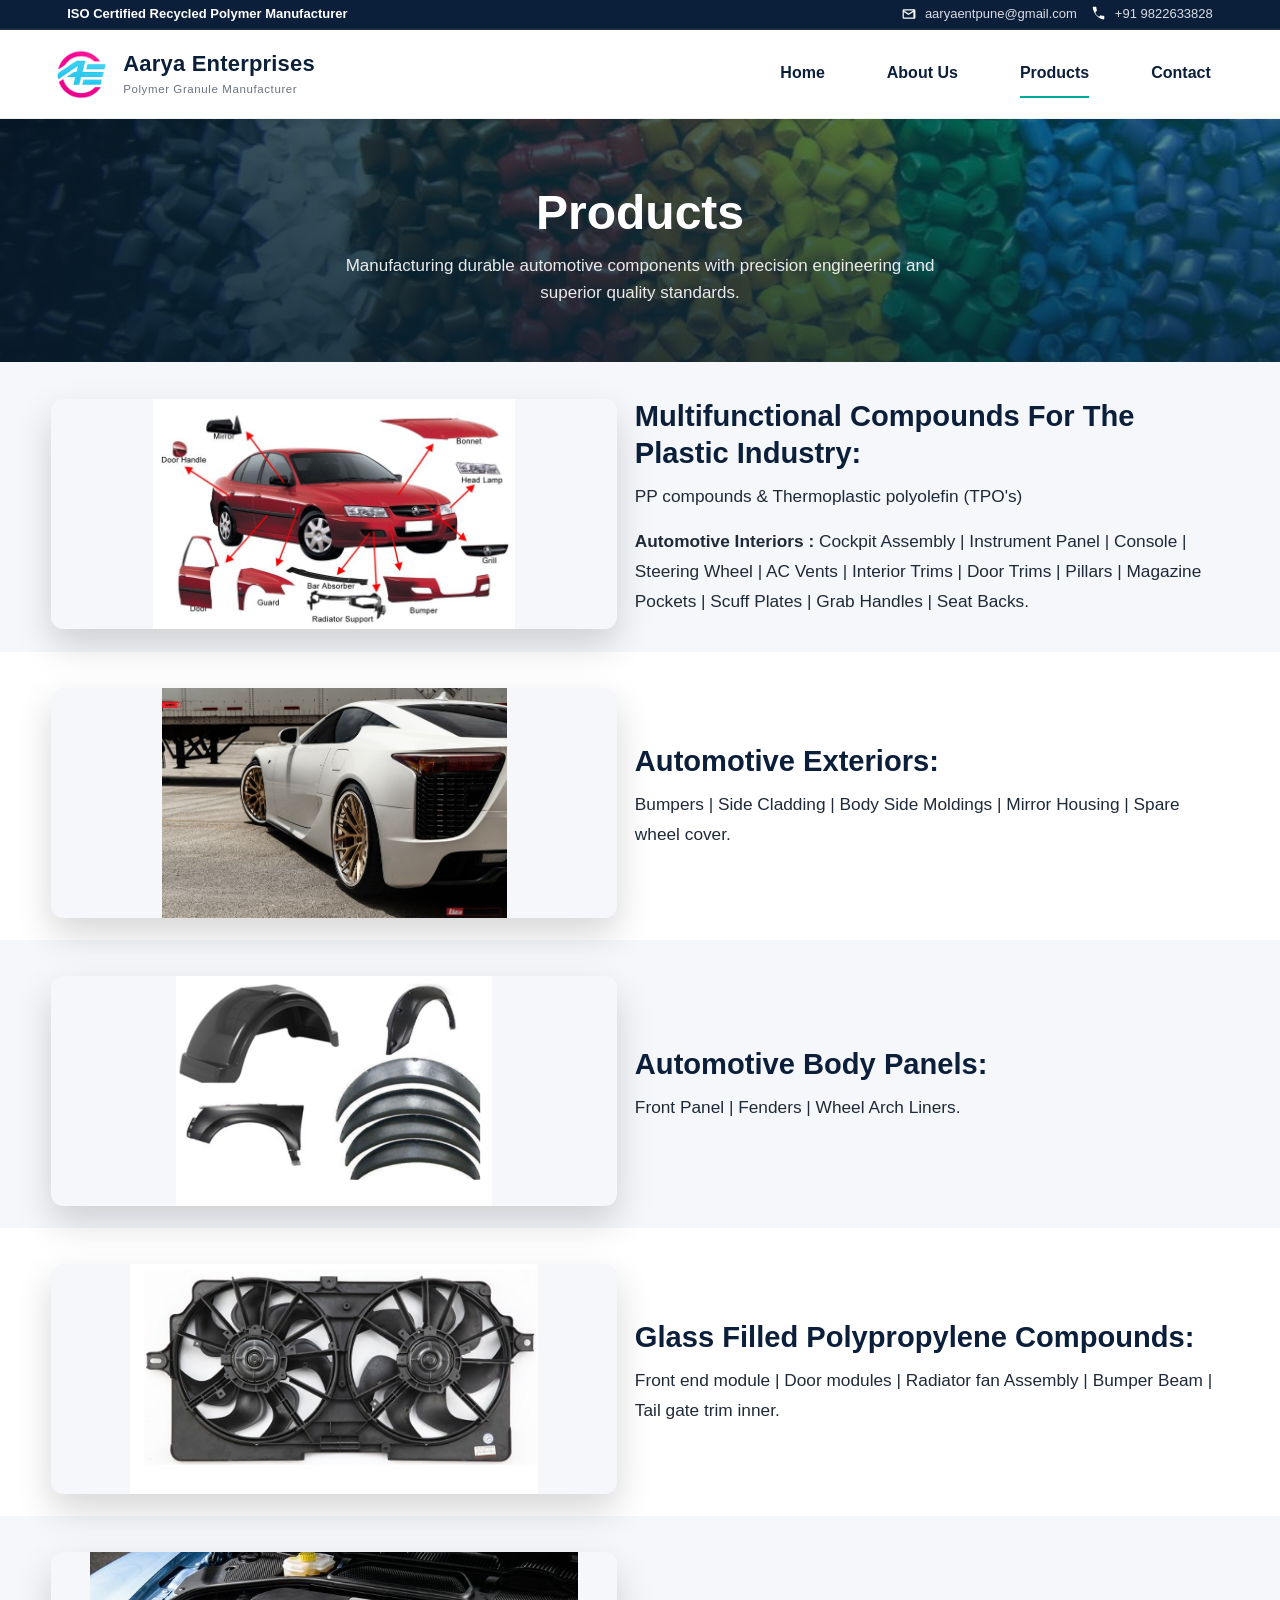
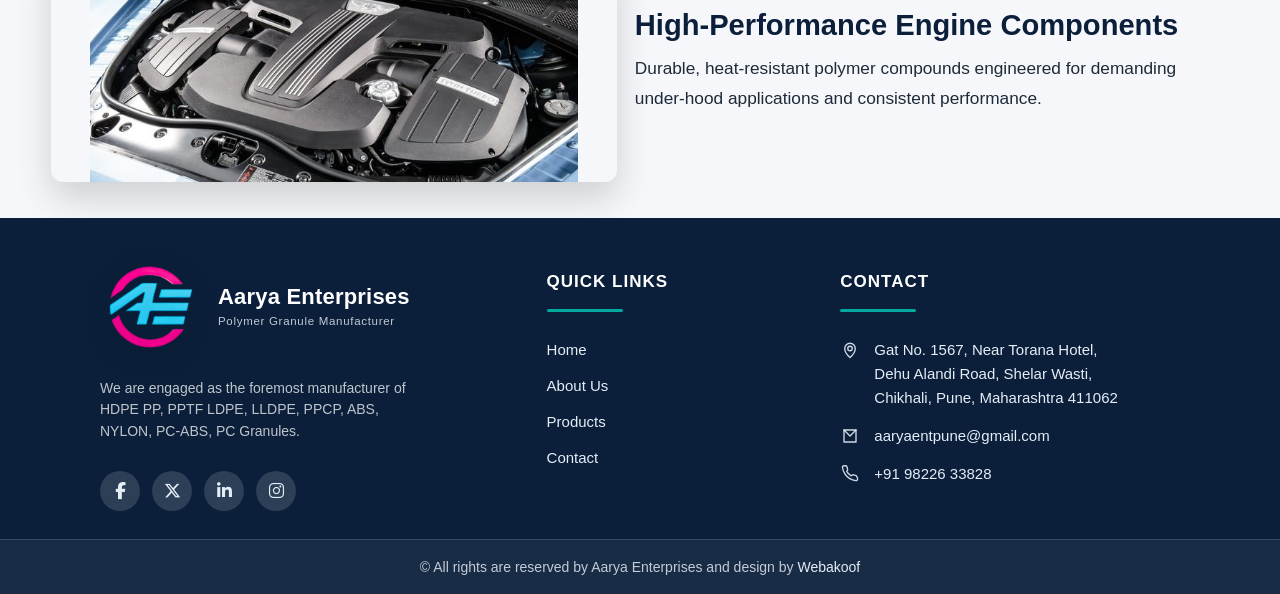
<file: products.html>
<!DOCTYPE html>
<html lang="en">
<head>
  <meta charset="UTF-8">
  <meta name="viewport" content="width=device-width, initial-scale=1.0">
  <title>Products | Aarya Enterprises</title>
  <link rel="icon" type="image/png" sizes="32x32" href="assets/logo/favicon.png">
  <link rel="shortcut icon" href="assets/logo/favicon.png">
  <link rel="stylesheet" href="https://cdnjs.cloudflare.com/ajax/libs/font-awesome/6.5.0/css/all.min.css" crossorigin="anonymous" referrerpolicy="no-referrer" />
  <link rel="stylesheet" href="css/style.css">
  <link rel="stylesheet" href="css/responsive.css">
</head>
<body data-page="products">
  <div id="site-header"></div>

  <main>
    <section class="page-hero-section page-banner page-banner-centered">
      <div class="container">
        <h1>Products</h1>
        <p class="banner-subtext">Manufacturing durable automotive components with precision engineering and superior quality standards.</p>
      </div>
    </section>

    <section class="section reveal intro-hero">
      <div class="container intro-hero-grid">
        <div class="intro-hero-media">
          <img src="assets/products/1.jpg" alt="Automotive interior components made with polymer compounds">
        </div>
        <div class="intro-hero-copy">
          <h3>Multifunctional Compounds For The Plastic Industry:</h3>
          <p>PP compounds &amp; Thermoplastic polyolefin (TPO's)</p>
          <p><strong>Automotive Interiors :</strong> Cockpit Assembly | Instrument Panel | Console | Steering Wheel | AC Vents | Interior Trims | Door Trims | Pillars | Magazine Pockets | Scuff Plates | Grab Handles | Seat Backs.</p>
        </div>
      </div>
    </section>

    <section class="section reveal intro-hero">
      <div class="container intro-hero-grid">
        <div class="intro-hero-media">
          <img src="assets/products/2.jpg" alt="Automotive exterior components made with polymer compounds">
        </div>
        <div class="intro-hero-copy">
          <h3>Automotive Exteriors:</h3>
          <p>Bumpers | Side Cladding | Body Side Moldings | Mirror Housing | Spare wheel cover.</p>
        </div>
      </div>
    </section>

    <section class="section reveal intro-hero">
      <div class="container intro-hero-grid">
        <div class="intro-hero-media">
          <img src="assets/products/3.png" alt="Automotive body panels made with polymer compounds">
        </div>
        <div class="intro-hero-copy">
          <h3>Automotive Body Panels:</h3>
          <p>Front Panel | Fenders | Wheel Arch Liners.</p>
        </div>
      </div>
    </section>

    <section class="section reveal intro-hero">
      <div class="container intro-hero-grid">
        <div class="intro-hero-media">
          <img src="assets/products/4.png" alt="Glass filled polypropylene fan module components">
        </div>
        <div class="intro-hero-copy">
          <h3>Glass Filled Polypropylene Compounds:</h3>
          <p>Front end module | Door modules | Radiator fan Assembly | Bumper Beam | Tail gate trim inner.</p>
        </div>
      </div>
    </section>

    <section class="section reveal intro-hero">
      <div class="container intro-hero-grid">
        <div class="intro-hero-media">
          <img src="assets/products/5.jpg" alt="High-performance engine components made with polymer compounds">
        </div>
        <div class="intro-hero-copy">
          <h3>High-Performance Engine Components</h3>
          <p>Durable, heat-resistant polymer compounds engineered for demanding under-hood applications and consistent performance.</p>
        </div>
      </div>
    </section>

    <!-- <section class="section reveal">
      <div class="container product-list">
        <article id="pp" class="card product-detail">
          <div class="detail-text">
            <p class="eyebrow">PP</p>
            <h2>Polypropylene Granules</h2>
            <p>Injection & raffia grades with MFI 8–12 g/10min, good stiffness and impact balance.</p>
            <ul class="spec-list">
              <li>MFI: 8–12 g/10 min</li>
              <li>Tensile: 25–28 MPa</li>
              <li>Applications: molded parts, furniture, appliances</li>
            </ul>
          </div>
          <div class="detail-img">
            <img src="https://images.unsplash.com/photo-1581090700227-1e37b190418e?auto=format&fit=crop&w=900&q=80" alt="PP granules">
          </div>
        </article>

        <article id="hdpe" class="card product-detail">
          <div class="detail-text">
            <p class="eyebrow">HDPE</p>
            <h2>High Density Polyethylene</h2>
            <p>Blow & film grades with high strength and chemical resistance.</p>
            <ul class="spec-list">
              <li>MFI: 2–6 g/10 min</li>
              <li>Density: 0.95 g/cc</li>
              <li>Applications: containers, drums, films</li>
            </ul>
          </div>
          <div class="detail-img">
            <img src="https://images.unsplash.com/photo-1509391366360-2e959784a276?auto=format&fit=crop&w=900&q=80" alt="HDPE granules">
          </div>
        </article>

        <article id="abs" class="card product-detail">
          <div class="detail-text">
            <p class="eyebrow">ABS</p>
            <h2>Acrylonitrile Butadiene Styrene</h2>
            <p>Impact resistant engineering grade with stable color matching.</p>
            <ul class="spec-list">
              <li>MFI: 10–20 g/10 min</li>
              <li>Izod: High impact</li>
              <li>Applications: appliances, interiors, housings</li>
            </ul>
          </div>
          <div class="detail-img">
            <img src="https://images.unsplash.com/photo-1507668077129-56e32842fceb?auto=format&fit=crop&w=900&q=80" alt="ABS granules">
          </div>
        </article>
      </div>
    </section> -->
  </main>

  <div id="site-footer"></div>
  <div class="fab-stack" aria-label="Quick actions">
    <button class="fab-btn back-to-top" aria-label="Back to top">
      <span aria-hidden="true">&#8593;</span>
    </button>
  </div>
  <a class="wa-fab"
     href="https://wa.me/919822633828?text=Hello%2C%20I%20am%20interested%20in%20your%20services"
     target="_blank"
     rel="noopener"
     aria-label="Chat with us on WhatsApp"
     data-tooltip="Chat with us">
    <i class="fa-brands fa-whatsapp" aria-hidden="true"></i>
  </a>

  <script src="js/script.js"></script>
</body>
</html>
</file>
<file: css/style.css>
:root {
  --primary: #0B1F3A;
  --accent: #00A99D;
  --cta: #00A99D;
  --bg: #F5F7FA;
  --surface: #FFFFFF;
  --surface-alt: #F5F7FA;
  --text: #1F324D;
  --muted: #5C6E84;
  --white: #FFFFFF;
  --border: #D9E1E8;
  --shadow: 0 14px 36px rgba(11, 31, 58, 0.14);
  --section-pad: clamp(30px, 5vw, 60px);
  --section-gap: clamp(16px, 3vw, 32px);
}

* { box-sizing: border-box; }
body { margin: 0; overflow-x: hidden; }
html { scroll-behavior: smooth; height: 100%; }
body {
  font-family: "Inter", sans-serif;
  color: var(--text);
  background: var(--bg);
  line-height: 1.6;
  min-height: 100vh;
  display: flex;
  flex-direction: column;
}
main { flex: 1 0 auto; }
#site-footer { flex-shrink: 0; }
#site-header { position: relative; z-index: 1100; }

section { padding: var(--section-pad) 20px; box-sizing: border-box; }

.section { background: var(--surface); }
.section:nth-of-type(even) { background: var(--surface-alt); }

.section.pt-0, .hero, .page-banner, .stats-section, .products-section, .cta-strip, .contact-section, .map-section, .vision-mission-section, .journey-section, .industries-serve-section, .certifications-section { background: none; }


h1,h2,h3,h4,h5 { font-family: "Manrope", sans-serif; margin: 0; color: var(--primary); }
h1 { font-size: clamp(2.2rem, 1.8rem + 1.6vw, 3.1rem); line-height: 1.15; }
h2 { font-size: clamp(1.8rem, 1.4rem + 1.2vw, 2.4rem); line-height: 1.2; }
h3 { font-size: clamp(1.4rem, 1.1rem + 0.9vw, 1.9rem); line-height: 1.25; }
h4 { font-size: clamp(1.15rem, 1rem + 0.4vw, 1.35rem); line-height: 1.3; }
h1 + p, h2 + p, h3 + p { margin-top: 10px; }
p { margin: 0; }
a { color: inherit; text-decoration: none; }
a { color: inherit; text-decoration: none; }
img, picture, video, canvas { max-width: 100%; height: auto; display: block; }

.container { width: min(1200px, 92vw); margin: 0 auto; }
.section { padding: var(--section-pad) 20px; }
.section-head { text-align: center; margin-bottom: 32px; }
.lead { color: var(--muted); }

.btn {
  display: inline-flex; align-items: center; justify-content: center;
  min-height: 44px;
  padding: 12px 22px; border-radius: 999px; border: none;
  font-weight: 700; cursor: pointer; transition: transform .25s, box-shadow .25s, background .25s;
}
.btn-sm { padding: 10px 16px; font-size: 14px; }
.btn:hover { transform: translateY(-2px); }
.btn-primary { background: var(--accent); color: var(--white); box-shadow: 0 14px 30px rgba(0,169,157,.24); }
.btn-primary:hover { box-shadow: 0 18px 36px rgba(0,169,157,.32); }
.btn-ghost { background: transparent; border: 1px solid var(--accent); color: var(--accent); }
.btn-ghost:hover { background: rgba(0,169,157,.12); color: var(--primary); box-shadow: 0 10px 22px rgba(11,31,58,.18); }
.btn-secondary { background: transparent; border: 1px solid var(--white); color: var(--white); }
.btn-secondary:hover { background: rgba(255,255,255,.1); }

.text-link { color: var(--accent); font-weight: 700; }
.text-link:hover { color: #0A746E; }

.eyebrow { text-transform: uppercase; letter-spacing: 1.3px; font-size: 12px; color: var(--accent); font-weight: 800; }


/* Header */
.top-strip { display: block; width: 100%; position: relative; z-index: 1000; }
.top-strip.modern-top-strip {
  position: relative;
  z-index: 1101;
  background: var(--primary);
  color: var(--white);
  border-bottom: 1px solid rgba(255,255,255,0.08);
  box-shadow: inset 0px -1px 0 rgba(255,255,255,0.06);
  font-family: "Inter", "Arial", sans-serif;
  line-height: 1.3;
}
.top-strip.modern-top-strip .top-strip-wrap {
  min-height: 0;
  display: flex;
  align-items: center;
  justify-content: space-between;
  gap: 10px;
  padding: 6px 16px;
}
.top-strip-left {
  font-size: 13px;
  font-weight: 600;
  white-space: nowrap;
  overflow: hidden;
  text-overflow: ellipsis;
  min-width: 0;
}
.top-strip-right {
  display: flex;
  align-items: center;
  gap: 14px;
  flex-wrap: nowrap;
  min-width: 0;
  font-size: 14px;
}
.top-strip-right > * + * { margin-left: 0; }
.top-strip-link {
  display: inline-flex;
  align-items: center;
  gap: 8px;
  color: rgba(255,255,255,.85);
  font-size: 13px;
  white-space: nowrap;
  text-decoration: none;
  transition: color 0.2s ease;
  line-height: 1.3;
  padding: 0;
}
.top-strip-link:hover {
  color: #ffffff;
}
.top-strip-link img {
  width: 16px;
  height: 16px;
  filter: none;
}
.top-strip-right i,
.top-strip-right svg {
  width: 14px;
  height: 14px;
}
@media (max-width: 768px) {
  .top-strip.modern-top-strip .top-strip-wrap {
    flex-direction: column;
    align-items: stretch;
    padding: 8px 20px;
    gap: 8px;
  }
  .top-strip-right {
    justify-content: space-between;
    width: 100%;
  }
  .top-strip-left {
    font-size: 13px;
  }
}

.site-header { position: sticky; top: 0; z-index: 999; background: #ffffff; border-bottom: 1px solid rgba(0,0,0,0.06); box-shadow: 0 2px 10px rgba(0,0,0,0.05); }
.header { padding: 8px clamp(16px, 3vw, 28px); background: #FFFFFF; }
.nav-wrap { min-height: 72px; display: flex; align-items: center; justify-content: space-between; gap: 24px; position: relative; flex-wrap: wrap; }
.site-nav { display: flex; align-items: center; gap: 22px; }
.nav-list { display: flex; align-items: center; gap: 26px; }
.nav-list a {
  padding: 10px 0;
  margin: 0 18px;
  font-weight: 600;
  border-bottom: 2px solid transparent;
  color: #0B1F3A;
  transition: all 0.3s ease;
}
.nav-list a.active { border-color: var(--accent); color: #0B1F3A; }
.nav-list a:hover { color: var(--accent); }
.brand, .logo { display: flex; align-items: center; gap: 12px; font-weight: 800; font-size: 20px; color: #0B1F3A; letter-spacing: 0.5px; }
.brand-mark, .logo img { width: 60px; height: auto; max-width: 100%; display: block; border-radius: 10px; object-fit: contain; }
.brand-text {
  display: flex;
  flex-direction: column;
  align-items: flex-start;
  line-height: 1.2;
  gap: 6px;
}
.brand-title {
  font-size: clamp(20px, 2vw, 22px);
  font-weight: 800;
  color: #0B1F3A;
  letter-spacing: 0.2px;
}
.brand-tagline {
  font-size: clamp(10px, 1.1vw, 11.5px);
  font-weight: 500;
  color: #6b7280;
  letter-spacing: 0.6px;
}
@media (max-width: 768px) {
  .header { padding: 10px 16px; }
  .brand-mark, .logo img { width: 54px; }
}

.dropdown { position: relative; }
.dropdown-menu {
  position: absolute; top: 100%; left: 0; background: var(--surface); box-shadow: var(--shadow);
  padding: 12px 10px; border-radius: 12px; display: none; min-width: 180px;
}
.dropdown:hover .dropdown-menu { display: block; }
.dropdown-menu a { display: block; padding: 8px 12px; border-radius: 8px; color: var(--text); }
.dropdown-menu a:hover { background: rgba(0,169,157,.08); }

.nav-cta { display: flex; align-items: center; gap: 10px; }

.nav-toggle {
  display: none;
  border: 1px solid rgba(0,0,0,0.08);
  background: var(--primary);
  color: #fff;
  width: 40px;
  height: 40px;
  padding: 8px;
  border-radius: 9px;
  box-shadow: 0 6px 14px rgba(0,0,0,0.14);
  transition: background 0.25s ease, transform 0.25s ease, box-shadow 0.25s ease;
}
.nav-toggle:active { transform: scale(0.97); }

.nav-toggle .icon-burger,
.nav-toggle .icon-close {
  position: relative;
  width: 20px;
  height: 16px;
  display: grid;
  place-items: center;
}
.nav-toggle .icon-burger span {
  display: block;
  width: 100%;
  height: 2px;
  background: #fff;
  border-radius: 999px;
  transition: transform 0.25s ease, opacity 0.2s ease;
}
.nav-toggle .icon-burger span:nth-child(1) { transform: translateY(-4px); }
.nav-toggle .icon-burger span:nth-child(3) { transform: translateY(4px); }

.nav-toggle .icon-close {
  display: none;
}
.nav-toggle .icon-close span {
  position: absolute;
  width: 100%;
  height: 2px;
  background: #fff;
  border-radius: 999px;
}
.nav-toggle .icon-close span:first-child { transform: rotate(45deg); }
.nav-toggle .icon-close span:last-child { transform: rotate(-45deg); }

.nav-toggle.is-open .icon-burger { display: none; }
.nav-toggle.is-open .icon-close { display: block; }


/* Hero slider */
.hero {
  position: relative;
  min-height: clamp(320px, 70vh, 640px);
  color: var(--white);
  overflow: hidden;
  display: flex;
  align-items: center;
  padding: 0;
}
.slider-track { display: flex; transition: transform .6s ease; }
.slide {
  position: relative; min-width: 100%; padding: 120px 0;
  background-size: cover; background-position: center;
}
.slide .overlay { position: absolute; inset: 0; background: linear-gradient(120deg, rgba(8,25,43,.9), rgba(10,179,163,.45)); }
.slide-content { position: relative; z-index: 2; max-width: 640px; }
.slide h1 { color: var(--white); font-size: clamp(2.4rem, 4vw, 3.4rem); }
.slide p { color: rgba(255,255,255,.9); }

.slider-nav { position: absolute; inset: auto 0 30px 0; width: min(1160px,92%); margin: 0 auto; display: flex; align-items: center; justify-content: space-between; z-index: 3; }
.slider-prev, .slider-next {
  width: 44px; height: 44px; border-radius: 50%; border: 1px solid rgba(255,255,255,0.5); background: rgba(255,255,255,0.1); color: #fff; cursor: pointer;
}
.slider-dots { display: flex; gap: 8px; }
.slider-dots button { width: 10px; height: 10px; border-radius: 50%; border: none; background: rgba(255,255,255,.4); cursor: pointer; transition: transform .2s, background .2s; }
.slider-dots button.active { background: var(--cta); transform: scale(1.15); }

/* Static hero image */
.hero-static {
  padding: 0;
  min-height: unset;
  background: transparent;
  display: block;
  line-height: 0;
}
.hero-static picture {
  display: block;
  width: 100%;
}
.hero-full-image {
  display: block;
  width: 100%;
  max-width: none;
  height: clamp(260px, 46vw, 520px);
  object-fit: cover;
  object-position: center;
}

/* Keep home banner edge-to-edge on all screen sizes */
body[data-page="home"] .hero.hero-static {
  width: 100vw;
  max-width: 100vw;
  margin-left: calc(50% - 50vw);
  margin-right: calc(50% - 50vw);
}

/* Home hero slider */
.hero-slider {
  padding: 0 !important;
  min-height: 0;
  background: transparent;
  display: block;
  line-height: 0;
  align-items: stretch;
  margin: 0 !important;
}
.hero-slider .slider-track {
  display: flex;
  transition: transform .6s ease;
  width: 100%;
  will-change: transform;
  padding: 0 !important;
  margin: 0 !important;
}
.hero-slider .slide {
  flex: 0 0 100%;
  width: 100%;
  min-width: 100%;
  max-width: 100%;
  padding: 0 !important;
  background: none;
  line-height: 0;
  overflow: hidden;
  margin: 0 !important;
}
.hero-slider .slide img {
  display: block;
  width: 100%;
  max-width: none;
  height: clamp(260px, 46vw, 520px);
  object-fit: cover;
  object-position: center top;
  vertical-align: top;
  padding: 0 !important;
  margin: 0 !important;
}
.hero-slider .slider-prev,
.hero-slider .slider-next {
  position: absolute;
  top: 50%;
  transform: translateY(-50%);
  z-index: 3;
  width: 46px;
  height: 46px;
  border-radius: 50%;
  border: 1px solid rgba(255,255,255,0.6);
  background: rgba(11, 31, 58, 0.72);
  color: #fff;
  display: grid;
  place-items: center;
  font-size: 22px;
  line-height: 1;
  cursor: pointer;
  backdrop-filter: blur(1px);
}
.hero-slider .slider-prev { left: 18px; }
.hero-slider .slider-next { right: 18px; }
.hero-slider .slider-prev:hover,
.hero-slider .slider-next:hover {
  background: rgba(0, 169, 157, 0.9);
  border-color: rgba(255,255,255,0.85);
}
.hero-slider .slider-dots {
  position: absolute;
  left: 50%;
  bottom: 16px;
  transform: translateX(-50%);
  z-index: 3;
}
body[data-page="home"] .hero.hero-slider {
  width: 100vw;
  max-width: 100vw;
  margin-left: calc(50% - 50vw);
  margin-right: calc(50% - 50vw);
  margin-top: 0 !important;
  padding-top: 0 !important;
}
body[data-page="home"] main {
  margin-top: 0;
  padding-top: 0;
}
body[data-page="home"] main > .hero.hero-slider {
  margin-top: 0 !important;
}
.hero-slider .hero-slide {
  padding: 0 !important;
  margin: 0 !important;
}
.hero-slider .hero-slide img {
  margin: 0;
}

/* Reduce gap after hero on home */
body[data-page="home"] .hero-static + .section {
  padding-top: var(--section-pad);
}
body[data-page="home"] .hero-slider + .section {
  padding-top: var(--section-pad);
}
body[data-page="about"] .page-hero-section + .section {
  padding-top: 48px;
}

/* Intro hero (below breadcrumb) */
.intro-hero {
  padding: 36px 0 22px;
  background: #fff;
}
.intro-hero-grid {
  display: grid;
  grid-template-columns: 1fr 1.05fr;
  gap: 18px;
  align-items: center;
}
.intro-slider {
  position: relative;
  border-radius: 26px;
  overflow: hidden;
  box-shadow: 0 24px 60px rgba(15, 27, 43, 0.14);
  background: linear-gradient(180deg, #f7f9fc 0%, #eef2f7 100%);
  border: 1px solid rgba(208, 217, 229, 0.9);
  height: clamp(260px, 35vw, 420px);
  max-height: 430px;
}
.intro-slider .slider-track {
  display: flex;
  height: 100%;
  transition: transform 0.55s ease;
}
.intro-slider .slide {
  min-width: 100%;
  height: 100%;
  display: flex;
  align-items: center;
  justify-content: center;
  background: transparent;
  padding: 28px 30px 62px;
}
.intro-slider .slide img {
  width: 100%;
  height: 100%;
  object-fit: contain;
  border-radius: 18px;
  box-shadow: none;
  background: #fff;
}
.intro-slider .slider-prev,
.intro-slider .slider-next {
  position: absolute;
  top: 50%;
  transform: translateY(-50%);
  width: 44px;
  height: 44px;
  border-radius: 50%;
  border: none;
  background: rgba(22, 41, 66, 0.92);
  color: #fff;
  cursor: pointer;
  display: flex;
  align-items: center;
  justify-content: center;
  box-shadow: 0 16px 30px rgba(15, 27, 43, 0.18);
  font-size: 20px;
  z-index: 2;
}
.intro-slider .slider-prev { left: 14px; }
.intro-slider .slider-next { right: 14px; }
.intro-slider .slider-dots {
  position: absolute;
  left: 50%;
  bottom: 22px;
  transform: translateX(-50%);
  display: flex;
  gap: 10px;
}
.intro-slider .slider-dots button {
  width: 12px;
  height: 12px;
  border-radius: 50%;
  border: none;
  background: rgba(13, 27, 45, 0.18);
  cursor: pointer;
  transition: transform 0.2s, background 0.2s;
}
.intro-slider .slider-dots button.active {
  background: #0d1b2d;
  transform: scale(1.08);
}
.intro-hero-media img {
  width: 100%;
  border-radius: 12px;
  box-shadow: 0 16px 36px rgba(0, 0, 0, 0.16);
  object-fit: contain;
  background: #f5f7fa;
  aspect-ratio: 4 / 3;
  height: 230px;
  max-height: 240px;
}
.intro-hero-copy {
  align-self: center;
  max-width: 640px;
}
.intro-hero-copy h2 {
  font-size: clamp(1.9rem, 2.8vw, 2.5rem);
  margin-bottom: 16px;
  color: #0d1b2d;
  font-weight: 800;
  line-height: 1.25;
}
.intro-hero-copy p {
  color: #1f2a38;
  font-size: 1.08rem;
  line-height: 1.75;
  margin-bottom: 14px;
}
@media (max-width: 960px) {
  .intro-hero-grid { grid-template-columns: 1fr; }
  .intro-hero-media img { max-height: 170px; height: 170px; }
  .intro-slider {
    height: clamp(220px, 58vw, 320px);
    max-height: 320px;
    border-radius: 20px;
  }
  .intro-slider .slide {
    padding: 18px 18px 48px;
  }
  .intro-slider .slider-prev, .intro-slider .slider-next {
    width: 36px;
    height: 36px;
    font-size: 17px;
  }
  .intro-hero-copy { max-width: 100%; }
}
@media (max-width: 640px) {
  .intro-slider .slider-prev,
  .intro-slider .slider-next {
    width: 30px;
    height: 30px;
    font-size: 15px;
  }
  .intro-slider .slider-prev { left: 10px; }
  .intro-slider .slider-next { right: 10px; }
}

/* Tighten spacing after intro section on About page */
body[data-page="about"] .vision-mission-section {
  padding-top: 40px;
}

/* Reasons section */
.reasons-section {
  position: relative;
  color: #eef5ff;
  background:
    linear-gradient(120deg, rgba(11, 31, 58, 0.85), rgba(11, 31, 58, 0.85)),
    url('../assets/herobanners/background.jpg') center/cover no-repeat;
  background-attachment: fixed;
  padding: var(--section-pad) 0;
  overflow: hidden;
}
.reasons-grid {
  display: grid;
  grid-template-columns: repeat(auto-fit, minmax(280px, 1fr));
  gap: var(--section-gap);
}
.reason-block h2 {
  color: #f5fbff;
  font-size: clamp(1.8rem, 2.6vw, 2.3rem);
  margin-bottom: 10px;
}
.reason-underline {
  width: 180px;
  height: 6px;
  background: linear-gradient(90deg, #00A99D, #46C8BE);
  margin: 0 0 28px;
  border-radius: 999px;
}
.reason-list { list-style: none; padding: 0; margin: 0; counter-reset: reasons; }
.reason-list li {
  margin-bottom: 26px;
  counter-increment: reasons;
  position: relative;
  padding-left: 32px;
}
.reason-list li::before {
  content: counter(reasons) ".";
  position: absolute;
  left: 0;
  top: 2px;
  font-weight: 800;
  color: rgba(255,255,255,0.85);
}
.reason-list h3 {
  color: #ffffff;
  font-size: 1.1rem;
  margin: 0 0 10px;
  font-weight: 800;
}
.reason-list p {
  color: #E5E7EB;
  margin: 0;
  display: flex;
  align-items: flex-start;
  gap: 10px;
  line-height: 1.65;
}
.reason-icon {
  display: inline-grid;
  place-items: center;
  width: 28px;
  height: 28px;
  background: var(--accent);
  border-radius: 4px;
  color: #fff;
  font-weight: 800;
  flex-shrink: 0;
}
.reason-icon svg {
  width: 16px;
  height: 16px;
}

@media (max-width: 768px) {
  .reasons-section { padding: 70px 0; }
  .reason-underline { width: 140px; }
}

@media (max-width: 900px) {
  .reasons-section { background-attachment: scroll; }
}

/* Cards & grids */
.grid { display: grid; gap: 20px; }
.grid-2 { grid-template-columns: repeat(2, minmax(0,1fr)); }
.grid-3 { grid-template-columns: repeat(3, minmax(0,1fr)); }
.grid-4 { grid-template-columns: repeat(4, minmax(0,1fr)); }
.product-grid .product-card img {
  width: 100%;
  aspect-ratio: 4 / 3;
  object-fit: cover;
  border-radius: 14px;
  display: block;
}
.card {
  background: var(--white); border-radius: 16px; padding: 18px; box-shadow: 0 10px 24px rgba(15,31,58,.10);
  transition: transform .28s, box-shadow .28s;
}
.card:hover { transform: translateY(-6px); box-shadow: 0 16px 32px rgba(15,31,58,.16); }

.feature-band { background: var(--white); }
.feature-head { text-align: center; margin-bottom: 28px; }
.feature-grid .feature-card { text-align: left; }
.icon-dot {
  width: 42px; height: 42px; border-radius: 50%;
  background: rgba(31,111,91,.12); color: var(--accent);
  display: grid; place-items: center; font-weight: 800; margin-bottom: 10px;
}

..category-grid .category-card { text-align: left; }
.icon-ring {
  width: 52px; height: 52px; border-radius: 50%;
  border: 2px solid rgba(245,134,52,.4);
  display: grid; place-items: center;
  color: var(--cta); font-weight: 800; margin-bottom: 12px;
}

.products-section { background: var(--surface-alt); padding: var(--section-pad) 0; }
.products-section .section-head { text-align: center; max-width: 720px; margin: 0 auto 44px; }
.products-section .section-head h2 { font-size: clamp(2rem, 3.5vw, 2.8rem); }
.products-section .section-head .lead { font-size: 1.13rem; color: var(--muted); }
.products-carousel {
  position: relative;
  --per-view: 3;
  --gap: 20px;
  padding-inline: clamp(10px, 2vw, 24px);
}
.products-viewport {
  overflow: hidden;
  padding-inline: 0;
}
.products-track {
  display: flex;
  gap: var(--gap);
  transition: transform .45s ease;
  will-change: transform;
  align-items: stretch;
}
.product-card {
  position: relative;
  display: flex;
  align-items: center;
  justify-content: center;
  background: #ffffff;
  border-radius: 12px;
  flex: 0 0 calc((100% - (var(--per-view) - 1) * var(--gap)) / var(--per-view));
  border: 1px solid rgba(11,31,58,.08);
  box-shadow: 0 12px 24px rgba(11,31,58,.12);
  transition: transform .25s ease, box-shadow .25s ease;
  overflow: hidden;
  min-height: 250px;
}
.product-card:hover {
  transform: translateY(-8px);
  box-shadow: 0 18px 36px rgba(11,31,58,.18);
}
.product-card img {
  width: 100%;
  height: 250px;
  object-fit: contain;
  object-position: center;
  background: linear-gradient(180deg, #ffffff, #f6f8fb);
  padding: 14px;
  display: block;
  transition: transform .35s ease;
}
.product-card-contain img {
  object-fit: contain;
}
.product-card::before {
  content: "";
  position: absolute;
  inset: 0;
  background: rgba(11, 31, 58, 0.6);
  opacity: 0;
  transition: opacity .3s ease;
}
.product-card:hover img { transform: scale(1.05); }
.product-card:hover::before { opacity: 1; }
.products-nav {
  position: absolute;
  top: 50%;
  transform: translateY(-50%);
  width: 34px;
  height: 34px;
  border-radius: 50%;
  border: 1px solid rgba(13, 56, 122, 0.18);
  background: linear-gradient(135deg, #103a72, #1f5fae);
  color: #ffffff;
  box-shadow: 0 12px 26px rgba(16, 58, 114, 0.28);
  cursor: pointer;
  display: grid;
  place-items: center;
  transition: transform .2s ease, box-shadow .2s ease, opacity .2s ease;
  z-index: 3;
}
.products-nav:hover {
  transform: translateY(-50%) translateY(-2px);
  box-shadow: 0 18px 34px rgba(16, 58, 114, 0.34);
  background: linear-gradient(135deg, #0d2f5d, #184d90);
}
.products-prev { left: clamp(12px, 1.8vw, 24px); }
.products-next { right: clamp(12px, 1.8vw, 24px); }
.products-nav:disabled {
  opacity: 0.45;
  cursor: not-allowed;
  box-shadow: none;
  background: linear-gradient(135deg, #103a72, #1f5fae);
}
.products-dots {
  display: flex;
  gap: 8px;
  justify-content: center;
  margin-top: 18px;
}
.products-dots button {
  width: 10px;
  height: 10px;
  border-radius: 50%;
  border: none;
  background: rgba(11,31,58,.12);
  cursor: pointer;
  transition: transform .2s ease, background .2s ease;
}
.products-dots button.active {
  background: var(--accent);
  transform: scale(1.2);
}
@media (max-width: 960px) {
  .products-carousel { --per-view: 2; }
  .product-card {
    min-height: 230px;
  }
  .product-card img {
    height: 230px;
    padding: 12px;
  }
  .products-nav {
    width: 30px;
    height: 30px;
  }
  .products-prev { left: 8px; }
  .products-next { right: 8px; }
}
@media (max-width: 640px) {
  .products-carousel {
    --per-view: 1;
    --gap: 0px;
    padding-inline: 0;
  }
  .products-viewport { padding-inline: 0; }
  .products-track {
    gap: 0;
  }
  .product-card {
    flex-basis: 100%;
    border-radius: 14px;
    min-height: 240px;
  }
  .product-card img {
    height: clamp(220px, 70vw, 290px);
    padding: 12px;
  }
  .products-dots {
    margin-top: 14px;
  }
  .products-prev, .products-next { display: none; }
}

.infrastructure-section { background: #F5F7FA; padding: var(--section-pad) 0; }
.infrastructure-wrapper {
  display: grid;
  grid-template-columns: repeat(2, minmax(0, 1fr));
  gap: var(--section-gap);
  align-items: center;
}
.infra-label { display: inline-block; text-transform: uppercase; letter-spacing: 1.6px; font-size: 12px; font-weight: 800; color: var(--accent); margin-bottom: 10px; }
.infrastructure-left h2 { font-size: clamp(2.2rem, 3.2vw, 3rem); margin-bottom: 16px; }
.infrastructure-left p { color: var(--text); font-size: 1.05rem; line-height: 1.6; margin-bottom: 14px; max-width: 500px; }
.infrastructure-images { display: grid; grid-template-columns: 1.1fr 0.9fr; gap: 14px; align-items: center; }
.infra-large img { width: 100%; height: 360px; object-fit: cover; object-position: center 24%; }
.infra-stack { display: grid; gap: 12px; }
.infra-stack img { width: 100%; height: 170px; object-fit: cover; }
.infrastructure-images img { border-radius: 12px; box-shadow: 0 6px 18px rgba(0,0,0,0.08); transition: transform 0.4s ease; display: block; }
.infrastructure-images img:hover { transform: scale(1.05); }

@media (max-width: 980px) {
  .infrastructure-wrapper { grid-template-columns: 1fr; }
  .infrastructure-images { grid-template-columns: 1fr; }
  .infra-large img { height: 260px; }
  .infra-stack img { height: 180px; }
}

.stats-section {
  position: relative;
  color: #0b1f3a;
  padding: var(--section-pad) 0;
  background: #f6f8fb;
  overflow: hidden;
}
.stats-grid {
  display: grid;
  grid-template-columns: repeat(4, minmax(0, 1fr));
  gap: var(--section-gap);
  justify-items: stretch;
  align-items: stretch;
  max-width: 1120px;
  margin: 0 auto;
  position: relative;
  z-index: 1;
}
@media (max-width: 1024px) {
  .stats-grid {
    grid-template-columns: repeat(2, minmax(0, 1fr));
  }
}
@media (max-width: 640px) {
  .stats-grid {
    grid-template-columns: 1fr;
  }
}
.stat-item {
  position: relative;
  padding: 32px 28px;
  min-height: 240px;
  height: 100%;
  display: flex;
  flex-direction: column;
  align-items: center;
  justify-content: center;
  gap: 14px;
  background: #ffffff;
  border: 1px solid rgba(11,31,58,0.06);
  border-radius: 16px;
  box-shadow: 0 14px 30px rgba(15,31,58,0.10);
  transition: transform .22s ease, box-shadow .22s ease, filter .22s ease;
}
.stat-item:hover {
  transform: translateY(-8px);
  box-shadow: 0 20px 46px rgba(15,31,58,0.16);
  filter: brightness(1.02);
}
.stat-icon {
  width: 64px;
  height: 64px;
  border-radius: 50%;
  display: grid;
  place-items: center;
  background: linear-gradient(135deg, #e6f4f1, #d1f0ea);
  color: #0f766e;
  border: 1px solid rgba(0,0,0,0.05);
  box-shadow: 0 6px 15px rgba(0,0,0,0.08), inset 0 1px 0 rgba(255,255,255,0.55);
  transition: background .3s ease, color .3s ease, transform .3s ease, box-shadow .3s ease;
}
.stat-item:hover .stat-icon {
  background: linear-gradient(135deg, #0a8f85, #0b6ba8);
  color: #ffffff;
  box-shadow: 0 10px 24px rgba(0,0,0,0.14);
  transform: translateY(-1px) scale(1.1);
}
.stat-icon svg {
  width: 30px;
  height: 30px;
  stroke-width: 1.8;
}
.stat-number {
  font-size: clamp(2.4rem, 4.6vw, 3.6rem);
  font-weight: 800;
  background: linear-gradient(120deg, var(--accent), #1F3C88);
  -webkit-background-clip: text;
  color: transparent;
  letter-spacing: 0.8px;
  line-height: 1.05;
  margin-bottom: 6px;
  transition: filter 0.25s ease;
}
.stat-label {
  color: #374151;
  font-weight: 700;
  letter-spacing: 0.8px;
  text-transform: uppercase;
  font-size: 13px;
}
.stat-card { background: var(--white); border-radius: 14px; padding: 18px; text-align: center; box-shadow: 0 10px 20px rgba(15,31,58,.08); }

.split { background: var(--white); }
.split-grid { display: grid; grid-template-columns: repeat(2, minmax(0,1fr)); gap: 26px; align-items: center; }
.media-card img { width: 100%; border-radius: 16px; height: 100%; object-fit: cover; }

.about-section { background: #F5F7FA; padding: var(--section-pad) 0; }
.about-section-content {
  display: grid;
  grid-template-columns: 1fr 1fr;
  gap: var(--section-gap);
  align-items: center;
}
.about-left, .about-right { width: 100%; }
.about-highlights {
  display: grid;
  grid-template-columns: repeat(auto-fit, minmax(150px, 1fr));
  gap: 12px;
  margin: 18px 0 6px;
  max-width: 640px;
  width: 100%;
}
.about-left, .about-right { width: 100%; }
.about-left .eyebrow { color: var(--accent); letter-spacing: 1.4px; font-size: 13px; font-weight: 700; margin-bottom: 12px; }
.about-left h2 { font-size: clamp(2rem, 2.7vw, 2.8rem); margin-bottom: 18px; line-height: 1.2; }
.about-left p { color: var(--text); font-size: 1.05rem; max-width: 550px; margin-bottom: 14px; line-height: 1.6; }
.about-left .btn-primary { margin-top: 16px; }
.about-right .about-media { position: relative; overflow: hidden; border-radius: 12px; box-shadow: 0 6px 20px rgba(0,0,0,0.08); transition: transform .28s ease, box-shadow .28s ease; }
.about-right img {
  width: 100%;
  display: block;
  border-radius: 12px;
  object-fit: cover;
  height: clamp(220px, 54vw, 420px);
  transition: transform .3s ease;
}
.about-right .about-media:hover { transform: translateY(-4px) scale(1.02); box-shadow: 0 12px 28px rgba(0,0,0,0.12); }
.about-right .about-media:hover img { transform: scale(1.03); }
.about-highlights { display: grid; grid-template-columns: repeat(auto-fit, minmax(180px, 1fr)); gap: 12px; margin: 18px 0 6px; max-width: 620px; }
.about-highlight {
  background: #ffffff;
  border: 1px solid rgba(11,31,58,0.08);
  border-radius: 14px;
  padding: 18px 16px 16px;
  display: grid;
  justify-items: center;
  gap: 10px;
  text-align: center;
  box-shadow: 0 10px 22px rgba(15,31,58,0.10);
  transition: transform .24s ease, box-shadow .24s ease, background .24s ease;
}
.highlight-icon-wrap {
  width: 56px;
  height: 56px;
  border-radius: 50%;
  display: grid;
  place-items: center;
  background: linear-gradient(135deg, rgba(0,169,157,0.18), rgba(40,183,255,0.24));
  color: #0b1f3a;
  box-shadow: inset 0 1px 0 rgba(255,255,255,0.42), 0 10px 18px rgba(0,0,0,0.08);
  transition: transform .24s ease, background .24s ease, color .24s ease;
}
.highlight-icon-wrap svg { width: 28px; height: 28px; }
.about-highlight h4 { margin: 0; color: #0B1F3A; font-size: 15px; font-weight: 800; letter-spacing: 0.1px; }
.about-highlight small { color: #4f627b; font-weight: 600; letter-spacing: 0.3px; }
.about-highlight:hover {
  transform: translateY(-6px) scale(1.01);
  box-shadow: 0 14px 30px rgba(15,31,58,0.16);
  background: linear-gradient(135deg, #ffffff, #f2f7fb);
}
.about-highlight:hover .highlight-icon-wrap {
  transform: scale(1.05);
  background: linear-gradient(135deg, #0fcda2, #28b7ff);
  color: #ffffff;
}

@media (max-width: 960px) {
  .about-section-content { grid-template-columns: 1fr; }
  .about-right img { height: auto; }
}

.check-list { padding-left: 18px; color: var(--muted); }
.check-list li { margin-bottom: 8px; }
.check-list li::marker { color: var(--accent); font-weight: 700; }

.pill-list { display: flex; gap: 8px; flex-wrap: wrap; }
.pill { padding: 8px 12px; border-radius: 999px; background: #eef2f8; color: var(--primary); font-weight: 700; }

.cta-band { background: linear-gradient(120deg, #0f1f3a, #173563); color: var(--white); }
.cta-shell { display: flex; align-items: center; justify-content: space-between; gap: 20px; }
.cta-shell h2, .cta-shell p { color: var(--white); }

.download-cta {
  display: flex; align-items: center; justify-content: space-between; gap: 16px;
}

.map-embed {
  width: 100%;
  height: 420px;
  border: 0;
  border-radius: 14px;
}

.certs .cert-card { text-align: center; }
.cert-text h2 { text-align: center; width: 100%; }

/* Certifications */
.certifications-section { background: var(--surface-alt); }
.cert-head { display: none; }
.pill-tag {
  display: inline-flex;
  align-items: center;
  gap: 8px;
  padding: 8px 14px;
  border-radius: 999px;
  font-weight: 800;
  font-size: 13px;
  letter-spacing: 0.6px;
}
.pill-tag.success { background: rgba(0,169,157,.14); color: #0A746E; }
.pill-tag.info { background: rgba(11,31,58,.08); color: var(--primary); }
.cert-badge-grid {
  display: grid;
  grid-template-columns: repeat(auto-fit, minmax(230px, 1fr));
  gap: 16px;
  margin-bottom: 26px;
}
.cert-card {
  background: var(--surface);
  border: 1px solid rgba(11,31,58,0.08);
  border-radius: 18px;
  padding: 20px 18px;
  box-shadow: 0 14px 32px rgba(11, 35, 68, 0.08);
  display: grid;
  gap: 10px;
  min-height: 170px;
}
.cert-card h3 { margin: 0; color: var(--primary); font-size: 1.05rem; }
.cert-card p { margin: 0; color: #5c6f86; font-weight: 600; }
.cert-icon-wrap {
  width: 48px;
  height: 48px;
  border-radius: 14px;
  display: grid;
  place-items: center;
  font-size: 24px;
  font-weight: 800;
  color: #0f1b2b;
}
.cert-icon-wrap i {
  font-family: "Font Awesome 6 Free" !important;
  font-weight: 900;
  font-size: 22px;
  color: inherit;
  line-height: 1;
}
.cert-icon-wrap.green { background: rgba(0,169,157,.12); color: #0A746E; }
.cert-icon-wrap.blue { background: rgba(11,31,58,.08); color: #1F3C88; }
.cert-icon-wrap.amber { background: rgba(0,169,157,.08); color: #0A746E; }
.cert-icon-wrap.teal { background: rgba(0,169,157,.12); color: #0D8C8C; }
.ghost-link {
  display: inline-flex;
  align-items: center;
  gap: 6px;
  color: var(--primary);
  font-weight: 700;
}
.ghost-link:hover { text-decoration: underline; }

.cert-main {
  display: grid;
  grid-template-columns: 1.05fr 0.95fr;
  gap: 22px;
  background: rgba(255,255,255,0.96);
  border: 1px solid rgba(11,31,58,0.08);
  border-radius: 22px;
  padding: 22px;
  box-shadow: 0 16px 40px rgba(11, 35, 68, 0.10);
}
.cert-main.cert-single {
  grid-template-columns: 1fr;
}
.cert-main-media img {
  width: 100%;
  border-radius: 16px;
  background: #fff;
  border: 1px solid #e4eaf3;
  box-shadow: 0 12px 28px rgba(12, 35, 68, 0.12);
}
.cert-main-copy h3 {
  margin: 10px 0 12px;
  font-size: clamp(1.6rem, 2.4vw, 2rem);
  color: #0f1b2b;
}
.cert-main-copy p { color: #4f647d; margin: 0 0 14px; }
.cert-highlight-grid {
  display: grid;
  grid-template-columns: repeat(auto-fit, minmax(200px, 1fr));
  gap: 14px;
  margin: 12px 0 18px;
}
.cert-highlight {
  display: flex;
  flex-direction: column;
  align-items: center;
  text-align: center;
  gap: 8px;
  background: #fff;
  border: 1px solid #dfe8f5;
  border-radius: 16px;
  padding: 18px 14px;
  box-shadow: 0 10px 24px rgba(15,31,58,0.08);
  min-height: 160px;
}
.cert-highlight h4 { margin: 0; font-size: 1rem; }
.cert-highlight small { color: #647a96; display: block; }
.cert-cta {
  display: inline-flex;
  align-items: center;
  gap: 8px;
  padding-inline: 22px;
}

@media (max-width: 900px) {
  .cert-main { grid-template-columns: 1fr; }
}


.timeline { background: var(--white); border-radius: 16px; padding: 20px; box-shadow: 0 10px 24px rgba(15,31,58,.08); }
.timeline ol { padding-left: 20px; color: var(--muted); }
.timeline li { margin-bottom: 10px; }

.industries-serve-section {
  background: #f5f8ff;
  padding: 90px 0;
}
.industries-serve-section .section-head { margin-bottom: 38px; }
.industries-serve-section h2 { font-size: clamp(1.9rem, 3vw, 2.4rem); color: #0f1b2b; }
.industries-serve-section .section-head p { color: #6c7b90; margin: 6px 0 0; font-size: 1.05rem; }
.industries-grid {
  display: grid;
  grid-template-columns: repeat(4, minmax(0, 1fr));
  gap: 22px;
}
.industry-card {
  background: #fff;
  border-radius: 18px;
  padding: 30px 24px;
  text-align: center;
  box-shadow: 0 18px 42px rgba(15, 31, 58, 0.08);
  transition: transform .2s ease, box-shadow .2s ease;
  display: flex;
  flex-direction: column;
  align-items: center;
  gap: 14px;
}
.industry-card:hover {
  transform: translateY(-6px);
  box-shadow: 0 24px 58px rgba(15, 31, 58, 0.12);
}
.industry-icon {
  font-size: 40px;
  line-height: 1;
}
.industry-card h3 {
  margin: 0;
  color: #0f1b2b;
  font-size: 1.18rem;
}

/* Product detail */
.product-list { display: grid; gap: 22px; }
.product-detail { display: grid; grid-template-columns: 1.2fr 1fr; gap: 18px; align-items: center; }
.detail-img img { width: 100%; border-radius: 14px; height: 100%; object-fit: cover; }
.spec-list { padding-left: 18px; color: var(--muted); }

/* Contact */
.contact-section {
  background: var(--surface-alt);
  padding: var(--section-pad) 0;
}
.contact-wrapper {
  display: grid;
  grid-template-columns: repeat(2, minmax(0, 1fr));
  gap: var(--section-gap);
}
.contact-left, .contact-right {
  background: var(--surface);
  border-radius: 18px;
  padding: 22px 22px;
  box-shadow: 0 12px 30px rgba(15, 31, 58, 0.10);
}
.contact-left h2 {
  font-size: clamp(1.6rem, 3vw, 2rem);
  margin-bottom: 10px;
}
.contact-left p { color: var(--muted); margin-bottom: 20px; }
.contact-card {
  background: var(--surface);
  border-radius: 16px;
  padding: 18px 18px;
  border: 1px solid rgba(0,0,0,0.05);
  display: grid;
  grid-template-columns: repeat(auto-fit, minmax(260px, 1fr));
  gap: 14px;
  box-shadow: 0 12px 28px rgba(15, 31, 58, 0.08);
}
.contact-item {
  display: grid;
  grid-template-columns: auto 1fr;
  align-items: flex-start;
  gap: 12px;
  color: #1a2740;
  font-weight: 700;
  padding: 14px 14px;
  border-radius: 14px;
  background: linear-gradient(135deg, rgba(0,169,157,0.08), rgba(11,31,58,0.04));
  border: 1px solid rgba(0,169,157,.14);
  box-shadow: 0 10px 22px rgba(15, 31, 58, 0.06);
  word-break: break-word;
}
.contact-icon {
  font-size: 18px;
  width: 46px;
  height: 46px;
  border-radius: 14px;
  display: grid;
  place-items: center;
  color: var(--primary);
  background: rgba(0,169,157,.14);
  border: 1px solid rgba(0,169,157,.28);
  flex-shrink: 0;
}
.contact-icon i {
  font-family: "Font Awesome 6 Free" !important;
  font-weight: 900;
  font-size: 18px;
  line-height: 1;
}
.contact-item strong {
  display: block;
  font-size: 13px;
  color: #42516b;
  font-weight: 700;
  letter-spacing: 0.2px;
}
.contact-item span + strong { margin-left: 2px; }
.contact-text-block { display: grid; gap: 4px; }
.contact-label {
  font-size: 12px;
  text-transform: uppercase;
  letter-spacing: 0.5px;
  color: #516177;
  font-weight: 800;
}
.contact-text {
  display: block;
  color: #0f1b2b;
  font-weight: 800;
  letter-spacing: 0.2px;
  text-decoration: none;
  line-height: 1.55;
}
.contact-text:hover { text-decoration: underline; }

@media (max-width: 640px) {
  .contact-card { grid-template-columns: 1fr; }
  .contact-item { align-items: flex-start; }
}
.contact-right h3 {
  margin: 0 0 18px;
  font-size: 1.5rem;
}
.form-grid { display: grid; grid-template-columns: repeat(2, minmax(0,1fr)); gap: 12px; }
.form-grid textarea { grid-column: 1 / -1; min-height: 140px; resize: vertical; }
input, textarea {
  width: 100%; border: 1px solid #dfe6f2; border-radius: 12px; padding: 13px 14px; font: inherit; background: var(--white);
}
input:focus, textarea:focus { outline: 2px solid rgba(31,111,91,.25); border-color: var(--accent); }
.form-status { color: var(--accent); font-weight: 700; min-height: 20px; }
.contact-section .btn-primary {
  padding: 13px 26px;
  border-radius: 999px;
  background: var(--accent);
  color: var(--white);
  box-shadow: 0 16px 32px rgba(0,169,157,0.26);
}
.contact-section .btn-primary:hover {
  box-shadow: 0 20px 40px rgba(0,169,157,0.33);
}

/* Pro contact form */
.contact-form-pro {
  background: rgba(255,255,255,0.96);
  border: 1px solid rgba(11,31,58,0.08);
  border-radius: 18px;
  padding: 26px 22px 24px;
  box-shadow: 0 22px 48px rgba(15, 31, 58, 0.10);
}
.contact-form-pro .form-grid-compact {
  grid-template-columns: repeat(auto-fit, minmax(260px, 1fr));
}
.contact-form-pro .form-head h3 { margin: 0 0 6px; font-size: 1.55rem; }
.contact-form-pro .form-subtext { margin: 0 0 18px; color: var(--muted); }
.contact-form-pro .form-grid { gap: 14px; }
.contact-form-pro .form-actions {
  display: flex;
  align-items: center;
  gap: 12px;
  margin-top: 8px;
}

.floating {
  position: relative;
}
.floating input,
.floating textarea {
  background: #fff;
  border-radius: 12px;
  border: 1px solid #dfe6f2;
  padding: 16px 14px 10px;
  transition: border-color .2s ease, box-shadow .2s ease;
}
.floating label {
  position: absolute;
  left: 14px;
  top: 14px;
  color: #7a889b;
  font-size: 14px;
  pointer-events: none;
  transition: transform .18s ease, color .18s ease, font-size .18s ease, top .18s ease;
}
.floating input:focus,
.floating textarea:focus {
  border-color: var(--accent);
  box-shadow: 0 0 0 3px rgba(0,169,157,0.15);
  outline: none;
}
.floating input:not(:placeholder-shown),
.floating textarea:not(:placeholder-shown),
.floating input:focus,
.floating textarea:focus {
  padding-top: 22px;
}
.floating input:not(:placeholder-shown) + label,
.floating textarea:not(:placeholder-shown) + label,
.floating input:focus + label,
.floating textarea:focus + label {
  top: 6px;
  font-size: 12px;
  color: #1f6fb0;
}
.textarea-field textarea { min-height: 150px; resize: vertical; }

@media (max-width: 768px) {
  .contact-form-pro { padding: 22px 18px; }
  .contact-form-pro .form-actions { flex-direction: column; align-items: flex-start; }
}

.contact-shell {
  display: grid;
  grid-template-columns: 1.05fr 0.95fr;
  gap: 26px;
  align-items: start;
}
.contact-cards-grid {
  display: grid;
  grid-template-columns: repeat(2, minmax(0, 1fr));
  gap: 10px;
}
.contact-mini-card {
  display: flex;
  gap: 12px;
  background: #fff;
  border-radius: 14px;
  padding: 16px 14px;
  border: 1px solid #e4eaf3;
  box-shadow: 0 10px 22px rgba(15, 31, 58, 0.08);
  transition: transform .18s ease, box-shadow .18s ease, border-color .18s ease;
  min-height: 105px;
}
.contact-mini-card:hover {
  transform: translateY(-3px);
  box-shadow: 0 16px 34px rgba(15, 31, 58, 0.12);
  border-color: rgba(0,169,157,0.24);
}
.contact-mini-icon {
  font-size: 18px;
  line-height: 1;
  background: #eef6ff;
  border-radius: 10px;
  padding: 9px;
  width: 40px;
  height: 40px;
  display: grid;
  place-items: center;
  color: #0b7280;
}
.contact-mini-card h3 { margin: 2px 0 6px; }
.contact-mini-card .muted { color: #6c7b90; margin: 0; }
.trust-badge {
  margin-top: 20px;
  background: #eef6ff;
  padding: 12px 18px;
  border-radius: 6px;
  font-weight: 700;
  color: #0f1b2b;
  display: inline-flex;
  align-items: center;
  gap: 8px;
  border: 1px solid #d6e7ff;
}
.contact-form-card {
  background: #fff;
  border-radius: 18px;
  padding: 22px 22px 20px;
  box-shadow: 0 16px 38px rgba(15, 31, 58, 0.12);
}
.contact-form-card h3 { margin: 0 0 6px; font-size: 1.6rem; }
.form-subtext { color: #6c7b90; margin: 0 0 12px; }
.btn-whatsapp {
  display: inline-flex;
  align-items: center;
  justify-content: center;
  gap: 8px;
  margin-top: 10px;
  padding: 12px 20px;
  border-radius: 999px;
  background: var(--accent);
  color: #fff;
  font-weight: 700;
  box-shadow: 0 12px 26px rgba(0,169,157,0.35);
}
.btn-whatsapp:hover {
  box-shadow: 0 16px 32px rgba(0,169,157,0.45);
}

.map-section { background: linear-gradient(135deg, #f5f8ff 0%, #eef2fb 50%, #ffffff 100%); padding: 70px 0; }
.map-layout {
  display: grid;
  grid-template-columns: 0.95fr 1.05fr;
  gap: 20px;
  align-items: stretch;
}
.map-info {
  background: #fff;
  border-radius: 18px;
  padding: 24px 22px;
  box-shadow: 0 18px 42px rgba(15, 31, 58, 0.12);
  border: 1px solid #e0e7f4;
}
.map-info h3 { margin: 6px 0 10px; font-size: 1.5rem; }
.map-info p {
  color: #2f3f58;
  line-height: 1.7;
  letter-spacing: 0.2px;
  font-weight: 700;
  font-size: 1.04rem;
}
.map-card {
  background: #fff;
  border-radius: 18px;
  padding: 10px;
  box-shadow: 0 18px 42px rgba(15, 31, 58, 0.12);
  border: 1px solid #e0e7f4;
}
.map-embed {
  width: 100%;
  height: 300px;
  border: 0;
  border-radius: 12px;
}

@media (max-width: 820px) {
  .map-layout { grid-template-columns: 1fr; }
}

.pq-section {
  padding: 70px 0 80px;
  background: linear-gradient(180deg, #ffffff 0%, #f7f9fb 100%);
}
.pq-grid {
  display: grid;
  grid-template-columns: repeat(auto-fit, minmax(300px, 1fr));
  gap: 30px;
}
.pq-card {
  background: #fff;
  border: 1px solid #e4eaf3;
  border-radius: 16px;
  box-shadow: 0 14px 32px rgba(15,31,58,0.08);
  padding: 22px 20px 20px;
}
.pq-card h3 {
  margin: 0 0 10px;
  font-size: clamp(1.4rem, 2vw, 1.6rem);
  color: #0f1b2b;
}
.pq-bar {
  display: inline-block;
  width: 180px;
  height: 6px;
  border-radius: 999px;
  background: linear-gradient(90deg, #5ea2ff, #6fd1ff);
  margin-bottom: 16px;
}
.pq-card p {
  margin: 0;
  color: #1f2a38;
  line-height: 1.7;
  font-size: 1.05rem;
}

.cta-strip {
  background: linear-gradient(120deg, #0f1f3a, #173563);
  color: #fff;
  padding: 48px 0;
}
.cta-strip-inner {
  display: flex;
  align-items: center;
  justify-content: space-between;
  gap: 20px;
}
.cta-strip h2 { margin: 0; color: #fff; }

/* Page hero (shared across pages) */
.page-hero-section {
  position: relative;
  padding: 80px 0 60px;
  color: #fff;
  text-align: center;
  background:
    linear-gradient(120deg, rgba(8,25,43,0.8), rgba(0,169,157,0.45)),
    url('../assets/herobanners/BREADCRUB (2).jpg') center/cover no-repeat;
}
.page-hero-section h1 { color: #fff; font-size: 48px; font-weight: 800; }
.page-hero-section .banner-subtext {
  margin: 12px auto 14px;
  color: rgba(255,255,255,0.9);
  font-size: 17px;
  max-width: 600px;
  line-height: 1.6;
}
.page-hero-section::after {
  content: "";
  position: absolute;
  inset: 0;
  background: linear-gradient(180deg, rgba(8,25,43,0.25), rgba(8,25,43,0.65));
  pointer-events: none;
}
.page-hero-section .container { position: relative; z-index: 1; }
.page-hero-section .breadcrumbs {
  display: flex;
  justify-content: center;
  gap: 6px;
  color: rgba(255,255,255,0.7);
  font-size: 14px;
}
.page-hero-section .breadcrumbs a { color: rgba(255,255,255,0.8); }
body[data-page="products"] .page-hero-section {
  padding: 66px 0 42px;
}

@media (max-width: 768px) {
  .page-hero-section { padding: 64px 0 46px; }
  .page-hero-section h1 { font-size: 32px; }
  .page-hero-section .banner-subtext { font-size: 15px; padding: 0 14px; }
  body[data-page="products"] .page-hero-section { padding: 54px 0 34px; }
}

/* Get in Touch */
.get-in-touch { padding: 54px 0 44px; background: #f4f7fb; }
.get-in-touch .section-head { margin-bottom: 24px; }
.get-in-touch .section-head.center { text-align: center; }
.get-in-touch .section-subtitle { color: #55657c; margin-top: 6px; }
.get-in-touch .section-head.center h2 {
  position: relative;
  display: inline-block;
  padding-bottom: 10px;
}
.get-in-touch .section-head.center h2::after {
  content: "";
  position: absolute;
  left: 50%;
  bottom: 0;
  transform: translateX(-50%);
  width: 72px;
  height: 4px;
  border-radius: 999px;
  background: linear-gradient(120deg, var(--accent), #1F3C88);
  opacity: 0.9;
}
.git-grid {
  display: grid;
  grid-template-columns: repeat(auto-fit, minmax(220px, 1fr));
  gap: 18px;
}
.git-card {
  background: linear-gradient(145deg, #ffffff 0%, #f7fbff 100%);
  border: 1px solid rgba(11,31,58,0.06);
  border-radius: 18px;
  padding: 22px 18px;
  box-shadow: 0 16px 34px rgba(15,31,58,0.12);
  display: flex;
  flex-direction: column;
  gap: 10px;
  align-items: center;
  text-align: center;
  transition: transform .2s ease, box-shadow .2s ease, border-color .2s ease;
}
.git-card:hover {
  transform: translateY(-4px);
  border-color: rgba(0,169,157,0.28);
  box-shadow: 0 18px 40px rgba(15,31,58,0.14);
}
.git-icon {
  width: 52px;
  height: 52px;
  border-radius: 50%;
  background: linear-gradient(135deg, #1ab8a6, #1f3c88);
  color: #ffffff;
  display: grid;
  place-items: center;
  font-size: 20px;
  flex-shrink: 0;
  box-shadow: 0 8px 18px rgba(31,60,136,0.18);
  margin-bottom: 4px;
}
.git-icon i,
.git-icon svg {
  color: inherit;
  width: 20px;
  height: 20px;
  display: block;
}
.git-card h3 {
  margin: 0;
  font-size: 1.05rem;
  color: #24354f;
  font-weight: 800;
  letter-spacing: 0.2px;
  text-transform: uppercase;
}
.git-detail {
  margin: 0;
  color: #3d4e66;
  line-height: 1.6;
  font-weight: 700;
  font-size: 1.02rem;
}
.git-detail.address span { display: block; }

@media (max-width: 992px) {
  .git-grid { grid-template-columns: repeat(2, minmax(0,1fr)); }
}
@media (max-width: 640px) {
  .git-grid { grid-template-columns: 1fr; }
}

.contact-form-cta {
  padding: 54px 0 46px;
  background: #f8fafc;
}
.contact-form-cta-inner {
  width: min(1100px, 92%);
  margin: 0 auto;
  display: grid;
  grid-template-columns: repeat(2, minmax(0,1fr));
  gap: 18px;
}
.cf-left h3 {
  margin: 0 0 10px;
  font-size: 1.5rem;
  color: #0b1f3a;
}
.cf-left p {
  margin: 0 0 14px;
  color: #55657c;
}
.cf-points {
  list-style: none;
  padding: 0;
  margin: 0;
  display: grid;
  gap: 8px;
}
.cf-points li {
  display: grid;
  grid-template-columns: auto 1fr;
  align-items: center;
  gap: 10px;
  color: #0f2a42;
  font-weight: 700;
}
.cf-points i { color: var(--accent); }
.cf-right {
  display: flex;
  justify-content: flex-end;
}
.cf-card {
  background: #fff;
  border: 1px solid rgba(11,31,58,0.08);
  border-radius: 16px;
  padding: 20px 18px;
  box-shadow: 0 16px 36px rgba(15,31,58,0.10);
  width: 100%;
}
.cf-card h3 {
  margin: 0 0 8px;
  font-size: 1.4rem;
  color: #0b1f3a;
}
.cf-form {
  display: grid;
  gap: 12px;
}
.cf-grid {
  display: grid;
  grid-template-columns: repeat(2, minmax(0,1fr));
  gap: 10px;
}
.cf-form input,
.cf-form textarea {
  width: 100%;
  border: 1px solid #dfe6f2;
  border-radius: 12px;
  padding: 12px 12px;
  font: inherit;
  background: #fff;
}
.cf-form input:focus,
.cf-form textarea:focus { outline: 2px solid rgba(31,111,91,.25); border-color: var(--accent); }
.cf-status { min-height: 18px; color: var(--accent); font-weight: 700; }
.cf-whatsapp {
  display: inline-flex;
  align-items: center;
  gap: 8px;
  margin-top: 12px;
  padding: 11px 18px;
  border-radius: 999px;
}
@media (max-width: 860px) {
  .contact-form-cta-inner { grid-template-columns: 1fr; }
  .cf-right { justify-content: stretch; }
}
@media (max-width: 640px) {
  .contact-form-cta { padding: 46px 0 40px; }
  .cf-grid { grid-template-columns: 1fr; }
}
/* Product hero */
.product-hero { background: #fff; padding: 90px 0; }
.product-hero-wrap { display: flex; align-items: center; gap: 40px; }
.product-hero-media, .product-hero-content { flex: 1 1 50%; }
.product-hero-media img {
  width: 100%;
  min-height: 340px;
  object-fit: cover;
  border-radius: 18px;
  box-shadow: 0 20px 38px rgba(8, 25, 43, 0.16);
  background: #e9eff6;
}
.product-hero-title { font-size: clamp(2.1rem, 3vw, 2.8rem); margin-bottom: 16px; }
.product-hero-desc { color: var(--muted); font-size: 1.05rem; }
.hero-points {
  list-style: none;
  padding: 0;
  margin: 20px 0 28px;
  display: grid;
  gap: 12px;
}
.hero-points li {
  display: inline-flex;
  align-items: center;
  gap: 12px;
  font-weight: 700;
  color: var(--primary);
}
.hero-points .dot {
  width: 12px; height: 12px; border-radius: 50%;
  background: linear-gradient(135deg, var(--cta), var(--accent));
  box-shadow: 0 0 0 6px rgba(10, 179, 163, 0.12);
  flex-shrink: 0;
}

/* Product gallery */
.gallery-section { background: #fff; padding: 72px 0; }
.gallery-shell { max-width: 1080px; margin: 0 auto; }
.gallery-grid {
  display: grid;
  grid-template-columns: repeat(2, minmax(0,1fr));
  gap: 18px;
}
.gallery-card {
  position: relative;
  overflow: hidden;
  border-radius: 16px;
  box-shadow: 0 14px 28px rgba(15,31,58,0.14);
  background: #eef3fa;
}
.gallery-card::after {
  content: "";
  position: absolute;
  inset: 0;
  background: linear-gradient(145deg, rgba(8,25,43,0.05), transparent);
  pointer-events: none;
}
.gallery-card img {
  width: 100%;
  height: 100%;
  aspect-ratio: 4 / 3;
  object-fit: cover;
  display: block;
  transition: transform .35s ease;
}
.gallery-card:hover img { transform: scale(1.03); }

/* Product specs */
.specs-section { background: #f5f7fb; padding: 80px 0; }
.specs-shell { max-width: 760px; margin: 0 auto; }
.section-head.narrow { text-align: center; margin-bottom: 28px; }
.specs-table {
  background: #fff;
  border-radius: 14px;
  border: 1px solid #e2e8f0;
  box-shadow: 0 12px 28px rgba(15, 31, 58, 0.08);
  overflow: hidden;
}
.spec-row {
  display: grid;
  grid-template-columns: 1.2fr 2fr;
  align-items: center;
  padding: 16px 20px;
  border-bottom: 1px solid #e7edf6;
}
.spec-row:last-child { border-bottom: none; }
.spec-row.alt { background: #f9fbff; }
.spec-label { font-weight: 700; color: var(--primary); }
.spec-value { color: var(--muted); font-weight: 600; }

/* Product overview */
.overview-section { background: #f7fafc; padding: 80px 0; }
.overview-shell {
  max-width: 880px;
  margin: 0 auto;
  background: #fff;
  border: 1px solid #e4eaf3;
  border-radius: 18px;
  padding: 32px 34px;
  box-shadow: 0 18px 36px rgba(15, 31, 58, 0.12);
}
.overview-head { margin-bottom: 18px; }
.overview-head h2 {
  margin: 0;
  color: var(--primary);
  font-size: clamp(1.9rem, 3vw, 2.4rem);
}
.overview-copy {
  color: var(--muted);
  font-size: 1.05rem;
  line-height: 1.82;
  display: grid;
  gap: 14px;
}

/* Vision Mission Values */
.vision-mission-section { background: linear-gradient(180deg, var(--surface-alt) 0%, var(--surface) 60%); }
.vision-mission-section .section-head.left { text-align: center; max-width: 780px; margin: 0 auto 26px; }
.vm-grid {
  display: grid;
  grid-template-columns: repeat(3, minmax(0, 1fr));
  gap: 20px;
  align-items: stretch;
}
.vm-card {
  background: #fff;
  border-radius: 14px;
  overflow: hidden;
  box-shadow: 0 16px 34px rgba(15,31,58,0.12);
  display: flex;
  flex-direction: column;
  border: 1px solid #e6ecf4;
  transition: transform .28s ease, box-shadow .28s ease, border-color .28s ease;
  height: 100%;
}
.vm-media { position: relative; }
.vm-media img {
  width: 100%;
  height: 220px;
  object-fit: cover;
  display: block;
  transition: transform .45s ease, filter .3s ease;
}
.vm-label {
  position: absolute;
  bottom: 14px;
  left: 14px;
  background: rgba(0,0,0,0.55);
  color: #fff;
  padding: 6px 12px;
  border-radius: 999px;
  font-weight: 800;
  letter-spacing: 0.6px;
  text-transform: uppercase;
  font-size: 12px;
  transition: background .28s ease, transform .28s ease, box-shadow .28s ease;
}
.vm-body {
  padding: 20px 18px 22px;
  display: flex;
  flex-direction: column;
  gap: 10px;
  flex: 1 1 auto;
}
.vm-body h3 { margin: 0; color: #0f1b2b; }
.vm-body p { margin: 0; color: #526078; line-height: 1.7; flex: 1 1 auto; }
.vm-body strong { color: #0f1b2b; }
.vm-card:hover {
  transform: translateY(-10px);
  box-shadow: 0 24px 46px rgba(15,31,58,0.18);
  border-color: rgba(31, 95, 174, 0.22);
}
.vm-card:hover .vm-media img {
  transform: scale(1.06);
  filter: saturate(1.05);
}
.vm-card:hover .vm-label {
  background: linear-gradient(135deg, #0d3a66, #1f5fae);
  transform: translateY(-2px);
  box-shadow: 0 10px 22px rgba(16, 58, 114, 0.24);
}
.vm-card:hover .vm-body h3 {
  color: #103a72;
}

/* Journey timeline */
.journey-section { background: var(--surface-alt); }
.journey-section .section-head { text-align: center; max-width: 780px; margin: 0 auto 40px; }
.journey-section h2 { margin-bottom: 6px; letter-spacing: 0.6px; }
.journey-section .lead { color: var(--muted); }
.journey-timeline {
  position: relative;
  display: flex;
  flex-direction: column;
  gap: 22px;
  padding: 10px 0 10px 0;
}
.journey-line {
  position: absolute;
  left: 50%;
  top: 0;
  bottom: 0;
  width: 6px;
  background: linear-gradient(180deg, #0B1F3A 0%, #1F3C88 100%);
  transform: translateX(-50%);
  border-radius: 999px;
}
.journey-item {
  position: relative;
  display: grid;
  grid-template-columns: 1fr 1fr;
  align-items: center;
  min-height: 120px;
}
.journey-item:nth-child(odd) { grid-template-columns: 1fr 1fr; }
.journey-item:nth-child(even) { grid-template-columns: 1fr 1fr; }
.journey-dot {
  position: absolute;
  left: 50%;
  width: 62px;
  height: 62px;
  border-radius: 50%;
  transform: translate(-50%, 0);
  border: 6px solid var(--surface-alt);
  box-shadow: 0 10px 24px rgba(0,0,0,0.12);
}
.journey-item:nth-child(1) .journey-dot { background: var(--accent); }
.journey-item:nth-child(2) .journey-dot { background: #1F3C88; }
.journey-item:nth-child(3) .journey-dot { background: #0B1F3A; }
.journey-item:nth-child(4) .journey-dot { background: rgba(0,169,157,.8); }
.journey-item:nth-child(5) .journey-dot { background: #1B4D76; }
.journey-item:nth-child(6) .journey-dot { background: #0D3A66; }
.journey-item:nth-child(7) .journey-dot { background: #0B1F3A; }
.journey-item:nth-child(8) .journey-dot { background: #1B4D76; }
.journey-item-future .journey-dot {
  background: linear-gradient(135deg, #00a99d, #1f78c8);
  box-shadow: 0 14px 32px rgba(16, 97, 156, 0.28);
}
.journey-card {
  background: #fff;
  border-radius: 14px;
  padding: 18px 20px;
  box-shadow: 0 18px 32px rgba(15,31,58,0.12);
  border: 1px solid #e7ebf2;
  transition: transform .25s ease, box-shadow .25s ease;
  position: relative;
}
.journey-card::before {
  content: "";
  position: absolute;
  top: 50%;
  width: 16px;
  height: 16px;
  background: #fff;
  transform: translateY(-50%) rotate(45deg);
  box-shadow: 1px 1px 0 rgba(0,0,0,0.05);
}
.journey-item:nth-child(odd) .journey-card { grid-column: 2; margin-left: 18px; }
.journey-item:nth-child(odd) .journey-card::before { left: -8px; }
.journey-item:nth-child(even) .journey-card { grid-column: 1; margin-right: 18px; }
.journey-item:nth-child(even) .journey-card::before { right: -8px; }
.journey-card:hover { transform: translateY(-4px); box-shadow: 0 22px 44px rgba(15,31,58,0.16); }
.journey-year {
  font-weight: 800;
  color: #0f1b2b;
  font-size: 1.25rem;
  letter-spacing: 0.6px;
  margin-bottom: 4px;
}
.journey-card h3 {
  margin: 0 0 8px;
  color: #0f1b2b;
}
.journey-card p {
  margin: 0;
  color: #4f627a;
  line-height: 1.65;
}
.journey-item-future .journey-card {
  background: #fff;
  border-color: rgba(31, 120, 200, 0.22);
  box-shadow: 0 22px 44px rgba(21, 91, 152, 0.14);
}
.journey-item-future .journey-card::before {
  background: #fff;
}
.journey-item-future .journey-year {
  color: #1270b8;
}
.journey-item-future .journey-card h3 {
  color: #0a3f73;
}
.journey-item-future .journey-card p {
  color: #486684;
}

/* Trim extra gap before footer on products page */
body[data-page="products"] .section:last-of-type {
  padding-bottom: 36px;
}

/* Footer */
.site-footer {
  color: #dfe7f1;
  margin-top: 0;
  background: #0b1f3a;
  font-size: 15px;
}
.site-footer .container {
  width: min(1080px, 90%);
  margin: 0 auto;
}
.footer-brand-column {
  padding-right: 18px;
}
.footer-links-column,
.footer-contact-column {
  padding-top: 10px;
}
.footer-logo-main-wrap {
  display: flex;
  align-items: center;
  gap: 16px;
  justify-content: flex-start;
  margin: 2px 0 18px;
}
.footer-logo-main {
  width: 102px;
  height: auto;
  display: block;
  filter: drop-shadow(0 6px 14px rgba(0,0,0,0.14));
}
.footer-brand-text {
  gap: 5px;
}
.footer-brand-title {
  color: #ffffff;
  font-size: clamp(18px, 1.8vw, 22px);
  line-height: 1.1;
}
.footer-brand-tagline {
  color: rgba(233,238,247,0.82);
  font-size: clamp(10px, 1vw, 11.5px);
  line-height: 1.35;
  letter-spacing: 0.7px;
}
.footer-socials-inline {
  display: flex;
  gap: 12px;
  margin-top: 18px;
}
.footer-socials-inline a {
  width: 40px;
  height: 40px;
  border-radius: 50%;
  background: rgba(255,255,255,0.14);
  color: #ffffff;
  display: grid;
  place-items: center;
  transition: transform .2s ease, box-shadow .2s ease, background .2s ease, color .2s ease;
}
.footer-socials-inline a i { font-size: 17px; line-height: 1; }
.footer-socials-inline a:hover {
  background: #1ab8a6;
  color: #0b1f3a;
  transform: translateY(-2px);
  box-shadow: 0 10px 24px rgba(0,0,0,0.2);
}
.site-footer a { color: #e5edf7; transition: color .2s ease, opacity .2s ease; }
.site-footer a:hover { color: #9fe3d9; opacity: 0.94; transform: translateY(-1px); }
.footer-grid {
  display: grid;
  grid-template-columns: minmax(0, 1.15fr) minmax(180px, 0.7fr) minmax(260px, 1fr);
  column-gap: 56px;
  row-gap: 24px;
  padding: 44px 0 28px;
  align-items: start;
}
.footer-grid > div {
  display: flex;
  flex-direction: column;
  gap: 10px;
}
.site-footer h4 {
  color: #ffffff;
  margin: 0;
  font-size: 17px;
  line-height: 1.2;
  text-transform: uppercase;
  letter-spacing: 1px;
}
.footer-underline {
  display: inline-block;
  width: 76px;
  height: 3px;
  background: var(--accent);
  border-radius: 999px;
  margin: 6px 0 16px;
}
.footer-text {
  color: rgba(255,255,255,0.74);
  line-height: 1.55;
  max-width: 330px;
  font-size: 14px;
  margin: 0;
}
.site-footer ul { list-style: none; padding: 0; margin: 0; color: rgba(233,238,247,0.82); }
.site-footer li { margin-bottom: 10px; }
.footer-links-column ul {
  display: flex;
  flex-direction: column;
  gap: 12px;
}
.footer-links-column li,
.footer-contact li {
  margin-bottom: 0;
}
.footer-links-column a {
  font-size: 15px;
  line-height: 1.5;
}
.footer-contact {
  display: flex;
  flex-direction: column;
  gap: 14px;
}
.footer-contact li {
  display: flex;
  gap: 14px;
  align-items: flex-start;
  line-height: 1.6;
}
.footer-icon { width: 20px; text-align: center; flex-shrink: 0; display: inline-flex; align-items: center; justify-content: center; color: rgba(229,237,247,0.9); }
.footer-contact .footer-icon {
  margin-top: 3px;
}
.footer-icon svg { width: 18px; height: 18px; }
.footer-bottom {
  background: rgba(255,255,255,0.06);
  padding: 16px 0;
  color: rgba(233,238,247,0.82);
  border-top: 1px solid rgba(255,255,255,0.14);
  font-size: 14px;
}
.footer-bottom-inner {
  display: flex;
  align-items: center;
  justify-content: center;
}
.footer-copy { text-align: center; }

/* Floating action buttons */
.fab-stack {
  position: fixed;
  right: 20px;
  bottom: 90px;
  display: flex;
  flex-direction: column;
  gap: 15px;
  z-index: 1200;
}
.fab-btn {
  width: 48px;
  height: 48px;
  border-radius: 50%;
  display: inline-flex;
  align-items: center;
  justify-content: center;
  border: none;
  cursor: pointer;
  box-shadow: 0 6px 15px rgba(0, 0, 0, 0.25);
  transition: transform .3s ease, box-shadow .3s ease, opacity .2s ease;
}
.fab-btn svg { width: 22px; height: 22px; display: block; }
.back-to-top span { font-size: 22px; line-height: 1; }
.fab-btn:hover {
  transform: translateY(-5px);
  box-shadow: 0 12px 28px rgba(0, 0, 0, 0.28);
}
.back-to-top {
  background: var(--primary);
  color: #fff;
  opacity: 0;
  pointer-events: none;
  transform: translateY(8px);
}
.back-to-top.show {
  opacity: 1;
  pointer-events: auto;
  transform: translateY(0);
}

/* WhatsApp FAB (matches back-to-top sizing/behavior) */
.wa-fab {
  position: fixed;
  right: 20px;
  bottom: 160px;
  width: 48px;
  height: 48px;
  border-radius: 50%;
  background: #25D366;
  color: #ffffff;
  display: inline-flex;
  align-items: center;
  justify-content: center;
  text-decoration: none;
  box-shadow: 0 6px 15px rgba(0, 0, 0, 0.25);
  opacity: 0;
  pointer-events: none;
  transform: translateY(8px);
  transition: opacity 0.2s ease, transform 0.2s ease;
  z-index: 1100;
}
.wa-fab.show {
  opacity: 1;
  pointer-events: auto;
  transform: translateY(0);
}
.wa-fab:hover {
  box-shadow: 0 6px 15px rgba(0, 0, 0, 0.25);
  transform: translateY(0);
}
.wa-fab:focus-visible {
  outline: none;
  box-shadow: 0 0 0 3px rgba(37, 211, 102, 0.35), 0 6px 15px rgba(0, 0, 0, 0.25);
}
.wa-fab i {
  font-size: 22px;
  line-height: 1;
}
.wa-fab::after {
  content: attr(data-tooltip);
  position: absolute;
  right: 110%;
  top: 50%;
  transform: translateY(-50%) translateX(6px);
  background: #0b1413;
  color: #d6e5e1;
  padding: 6px 8px;
  border-radius: 8px;
  font-size: 12px;
  white-space: nowrap;
  opacity: 0;
  pointer-events: none;
  transition: opacity 0.18s ease, transform 0.18s ease;
  box-shadow: 0 6px 14px rgba(0, 0, 0, 0.25);
}
.wa-fab:focus-visible::after {
  opacity: 1;
  transform: translateY(-50%) translateX(0);
}
.wa-fab::before {
  content: "";
  position: absolute;
  inset: -10px;
  border-radius: 50%;
  border: 2px solid rgba(37, 211, 102, 0.45);
  opacity: 0;
  animation: wa-pulse 2.6s ease-out infinite;
  pointer-events: none;
}
@keyframes wa-pulse {
  0% { transform: scale(0.7); opacity: 0.55; }
  60% { transform: scale(1.3); opacity: 0; }
  100% { transform: scale(1.4); opacity: 0; }
}
@media (max-width: 640px) {
  .wa-fab {
    right: 16px;
    bottom: 140px;
    width: 48px;
    height: 48px;
  }
  .wa-fab i { font-size: 22px; }
}

/* Reveal animation */
.reveal { opacity: 1; transform: none; transition: opacity .6s ease, transform .6s ease; }
.reveal.reveal-in { opacity: 1; transform: none; }
.reveal.delay-1 { transition-delay: 0.08s; }
.reveal.delay-2 { transition-delay: 0.16s; }
</file>
<file: css/responsive.css>
@media (max-width: 1100px) {
  .grid-3, .product-detail { grid-template-columns: 1fr 1fr; }
  .grid-4 { grid-template-columns: repeat(2, minmax(0,1fr)); }
  .product-detail { grid-template-columns: 1fr; }
  .split-grid, .contact-grid { grid-template-columns: 1fr; }
  .cta-shell { flex-direction: column; align-items: flex-start; }
  .site-nav { gap: 12px; }
  .industries-grid { grid-template-columns: repeat(2, minmax(0,1fr)); }
  .contact-shell { grid-template-columns: 1fr; }
  .map-layout { flex-direction: column; }
}
@media (min-width: 641px) {
  .nav-toggle { display: none; }
  .site-nav { display: flex !important; position: static; opacity: 1; transform: none; box-shadow: none; }
}
@media (max-width: 768px) {
  .top-strip .top-strip-wrap { padding: 6px 14px; gap: 6px; }
  .top-strip-right { gap: 10px; font-size: 13px; }
  .stats-grid { grid-template-columns: repeat(2, minmax(0,1fr)); }
  .grid-2 { grid-template-columns: 1fr; }
  .grid-3 { grid-template-columns: 1fr; }
  .grid-4 { grid-template-columns: 1fr; }
  .footer-grid { grid-template-columns: 1fr 1fr; }
  .footer-brand-column {
    grid-column: 1 / -1;
    padding-right: 0;
  }
  .footer-links-column,
  .footer-contact-column {
    padding-top: 0;
  }
  .slider-nav { bottom: 18px; }
  .product-hero-wrap { flex-direction: column; }
  .product-hero-media, .product-hero-content { width: 100%; }
  .product-hero-media img { min-height: 260px; }
  .spec-row { grid-template-columns: 1fr; gap: 6px; align-items: start; }
  .overview-shell { padding: 26px 24px; }
  .gallery-grid { grid-template-columns: 1fr; }
  .contact-wrapper { grid-template-columns: 1fr; }
  .vm-grid { grid-template-columns: 1fr; }
  .journey-item {
    grid-template-columns: 1fr;
    padding: 0;
  }
  .journey-item:nth-child(even), .journey-item:nth-child(odd) { padding: 0; }
  .journey-item .journey-card { grid-column: 1; }
  .journey-line { left: 28px; }
  .journey-dot { left: 28px; }
  .journey-card { padding-left: 52px; margin: 0 0 0 24px; }
  .journey-card::before { left: -8px; right: auto; }
}
@media (max-width: 640px) {
  .journey-section { padding: var(--section-pad) 14px; }
  .journey-timeline { padding-left: 16px; }
  .journey-line { left: 16px; }
  .journey-dot { left: 16px; width: 48px; height: 48px; }
  .journey-card { margin: 0 0 0 18px; padding-left: 44px; }
  .journey-card::before { left: -6px; }
  .journey-item { padding: 0; }
  .journey-item:nth-child(even), .journey-item:nth-child(odd) { padding: 0; }
  .journey-timeline { overflow: hidden; }
  .nav-toggle { display: inline-grid; place-items: center; }
  .site-nav {
    display: none;
    position: absolute;
    top: 78px;
    left: 0;
    right: 0;
    background: #FFFFFF;
    padding: 14px 18px;
    flex-direction: column;
    align-items: flex-start;
    box-shadow: 0 8px 18px rgba(0,0,0,0.12);
    border-bottom: 1px solid rgba(0,0,0,0.08);
    max-height: 70vh;
    overflow-y: auto;
    transform: translateY(-10px);
    opacity: 0;
    transition: transform 0.25s ease, opacity 0.25s ease;
  }
  .site-nav.open {
    display: flex;
    transform: translateY(0);
    opacity: 1;
  }
  .nav-list { flex-direction: column; width: 100%; }
  .nav-list a { color: #0B1F3A; margin: 4px 0; }
  .nav-list a.active, .nav-list a:hover { color: #0B1F3A; }
  .nav-cta { width: 100%; }
  .hero-static picture,
  .hero-static img { width: 100%; height: auto; }
  body[data-page="home"] .hero-static + .section,
  body[data-page="about"] .page-hero-section + .section { padding-top: var(--section-pad); }
  /* Keep top info bar visible on mobile */
  .top-strip { display: block !important; }
  .about-section-content,
  .reasons-grid,
  .infrastructure-wrapper,
  .stats-grid { gap: 18px; }
  .about-highlights { grid-template-columns: 1fr; }
  /* Ensure sections are visible on small screens (no blank space) */
  .reveal { opacity: 1 !important; transform: none !important; }
  .top-strip { display: block; }
  .top-strip .top-strip-wrap {
    padding: 6px 10px;
    min-height: auto;
    flex-direction: column;
    align-items: flex-start;
    gap: 4px;
  }
  .top-strip-left { font-size: 12.5px; }
  .top-strip-right {
    flex-wrap: wrap;
    gap: 8px;
    font-size: 12.5px;
  }
  .footer-grid { grid-template-columns: 1fr; }
  .footer-grid {
    row-gap: 22px;
    padding: 34px 0 24px;
  }
  .footer-logo-main-wrap {
    gap: 12px;
    margin-bottom: 14px;
  }
  .footer-logo-main {
    width: 88px;
  }
  .footer-links-column,
  .footer-contact-column,
  .footer-brand-column {
    padding-right: 0;
    padding-top: 0;
  }
  .stats-grid { grid-template-columns: 1fr; }
  .stats-section { padding: var(--section-pad) 0; }
  .industries-grid { grid-template-columns: 1fr; }
  .contact-cards-grid { grid-template-columns: 1fr; }
  .cta-strip-inner { flex-direction: column; align-items: flex-start; }
  .contact-section { padding: var(--section-pad) 14px; }
  .contact-wrapper { gap: 14px; }
  .contact-left, .contact-right { padding: 14px 14px; }
  .contact-card { padding: 14px; grid-template-columns: 1fr; gap: 10px; }
  .contact-item { align-items: flex-start; }
  .hero { min-height: auto; }
  .slide { padding: 70px 0; }
  .download-cta { flex-direction: column; align-items: flex-start; }
  .nav-wrap { align-items: center; }
  .site-nav { top: 74px; }
  .form-grid { grid-template-columns: 1fr; }
  /* Journey tighter on small screens */
  .journey-section { padding: var(--section-pad) 14px; }
  .journey-timeline { padding-left: 16px; overflow: hidden; }
  .journey-line { left: 16px; }
  .journey-dot { left: 16px; width: 48px; height: 48px; }
  .journey-item { padding: 0; }
  .journey-item:nth-child(even), .journey-item:nth-child(odd) { padding: 0; grid-template-columns: 1fr; }
  .journey-card { margin: 0 0 0 14px; padding: 12px 14px 12px 38px; }
  .journey-card::before { left: -5px; right: auto; }
}

/* Large screens */
@media (min-width: 1440px) {
  .container { width: min(1320px, 88vw); }
  .hero .hero-full-image { min-height: 540px; object-fit: cover; }
}

/* Laptops / desktops */
@media (max-width: 1024px) {
  .container { width: 94vw; }
  .hero-full-image { height: clamp(220px, 52vw, 460px); }
  .hero-slider .slide img { height: clamp(220px, 52vw, 460px); }
  .about-section-content,
  .infrastructure-wrapper {
    grid-template-columns: 1fr;
    gap: var(--section-gap);
  }
  .reasons-grid { grid-template-columns: 1fr; }
  .products-carousel { padding-bottom: 20px; }
  .top-strip .top-strip-wrap { flex-direction: column; gap: 6px; }
  .contact-wrapper { grid-template-columns: 1fr; }
  .contact-left, .contact-right { padding: 18px; }
}

/* Contact cards on tablets: keep readable columns without affecting mobiles */
@media (min-width: 641px) and (max-width: 1024px) {
  .contact-card {
    grid-template-columns: repeat(2, minmax(240px, 1fr));
    gap: 12px;
  }
}

/* Tablets */
@media (max-width: 768px) {
  body { font-size: 15px; }
  .hero { min-height: auto; }
  body[data-page="home"] .hero.hero-slider {
    width: 100%;
    max-width: 100%;
    margin-left: 0;
    margin-right: 0;
  }
  body[data-page="home"] .hero.hero-static {
    width: 100%;
    max-width: 100%;
    margin-left: 0;
    margin-right: 0;
  }
  .hero-full-image { height: clamp(190px, 58vw, 360px); }
  .hero-slider .slide {
    aspect-ratio: 2 / 1;
  }
  .hero-slider .slide img {
    width: 100%;
    height: 100%;
    object-fit: cover;
  }
  .hero-slider .slider-prev,
  .hero-slider .slider-next {
    width: 34px;
    height: 34px;
  }
  .hero-slider .slider-prev { left: 10px; }
  .hero-slider .slider-next { right: 10px; }
  .hero-slider .slider-dots { bottom: 10px; }
  .header { padding: 10px 16px; }
  .nav-wrap { gap: 12px; }
  .brand-mark { width: 52px; }
  .about-section-content { grid-template-columns: 1fr; }
  .reasons-grid { grid-template-columns: 1fr; }
  .infrastructure-wrapper { grid-template-columns: 1fr; gap: var(--section-gap); }
  .stats-grid { grid-template-columns: repeat(2, minmax(0,1fr)); }
  .footer-grid { grid-template-columns: 1fr; }
  /* Journey timeline tablet/mobile */
  .journey-timeline { padding: 0 0 0 18px; gap: 16px; }
  .journey-line { left: 14px; }
  .journey-dot { left: 14px; width: 52px; height: 52px; }
  .journey-item {
    grid-template-columns: 1fr;
    min-height: auto;
  }
  .journey-item:nth-child(even), .journey-item:nth-child(odd) { grid-template-columns: 1fr; }
  .journey-card {
    grid-column: 1;
    margin: 0 0 0 18px;
    padding: 14px 16px;
  }
  .journey-card::before { left: -6px; right: auto; }
}

/* Mobile */
@media (max-width: 480px) {
  .btn { width: 100%; justify-content: center; }
  .products-nav { width: 38px; height: 38px; }
  .stats-grid { grid-template-columns: 1fr; }
  .hero { min-height: auto; }
  .hero-full-image { height: clamp(170px, 62vw, 300px); }
  .hero-slider .slide {
    aspect-ratio: 2 / 1;
  }
  .hero-slider .slide img {
    width: 100%;
    height: 100%;
    object-fit: cover;
  }
  .hero-slider .slider-prev,
  .hero-slider .slider-next {
    width: 30px;
    height: 30px;
  }
}

/* Small mobile */
@media (max-width: 320px) {
  .container { width: 90vw; }
  h1 { font-size: clamp(1.8rem, 1.6rem + 3vw, 2.4rem); }
  .header { padding: 8px 12px; }
  .nav-wrap { gap: 8px; }
}

/* Final responsive polish */
@media (max-width: 1100px) {
  .nav-list { gap: 16px; }
  .nav-list a { margin: 0 10px; }
  .contact-form-cta-inner { width: min(1100px, 94vw); }
}

@media (max-width: 768px) {
  .nav-wrap {
    flex-wrap: nowrap;
    gap: 10px;
  }
  .brand,
  .logo {
    min-width: 0;
    flex: 1 1 auto;
    gap: 10px;
  }
  .brand-text {
    min-width: 0;
    gap: 3px;
  }
  .brand-title {
    font-size: clamp(16px, 4.7vw, 20px);
    line-height: 1.08;
    overflow-wrap: anywhere;
  }
  .brand-tagline {
    font-size: 9.5px;
    letter-spacing: 0.35px;
    overflow-wrap: anywhere;
  }
  .nav-toggle {
    flex-shrink: 0;
  }
  .site-nav {
    top: calc(100% + 2px);
  }
  .products-section .section-head {
    margin-bottom: 30px;
  }
  .products-viewport {
    padding-inline: 0;
  }
  .journey-card {
    max-width: 100%;
  }
  .footer-copy {
    line-height: 1.6;
    padding: 0 8px;
  }
  .footer-contact li,
  .git-detail,
  .map-info p,
  .footer-copy {
    overflow-wrap: anywhere;
  }
  .map-embed {
    height: 260px;
  }
}

@media (min-width: 641px) and (max-width: 1024px) {
  .vm-grid { grid-template-columns: repeat(3, minmax(0, 1fr)); }
}

@media (max-width: 640px) {
  .top-strip-link {
    word-break: break-word;
  }
  .brand-title {
    font-size: 15px;
  }
  .brand-tagline {
    font-size: 8.5px;
    letter-spacing: 0.25px;
  }
  .products-section .section-head {
    margin-bottom: 26px;
  }
  .products-viewport {
    padding-inline: 0;
  }
  .product-card {
    min-height: 220px;
  }
  .product-card img {
    height: clamp(210px, 68vw, 270px);
  }
  .fab-stack {
    right: 14px;
    bottom: 82px;
    gap: 10px;
  }
  .fab-btn {
    width: 44px;
    height: 44px;
  }
  .back-to-top span {
    font-size: 20px;
  }
  .wa-fab {
    right: 14px;
    bottom: 132px;
    width: 44px;
    height: 44px;
  }
  .wa-fab i {
    font-size: 20px;
  }
  .cf-whatsapp {
    width: 100%;
    justify-content: center;
  }
}
</file>
